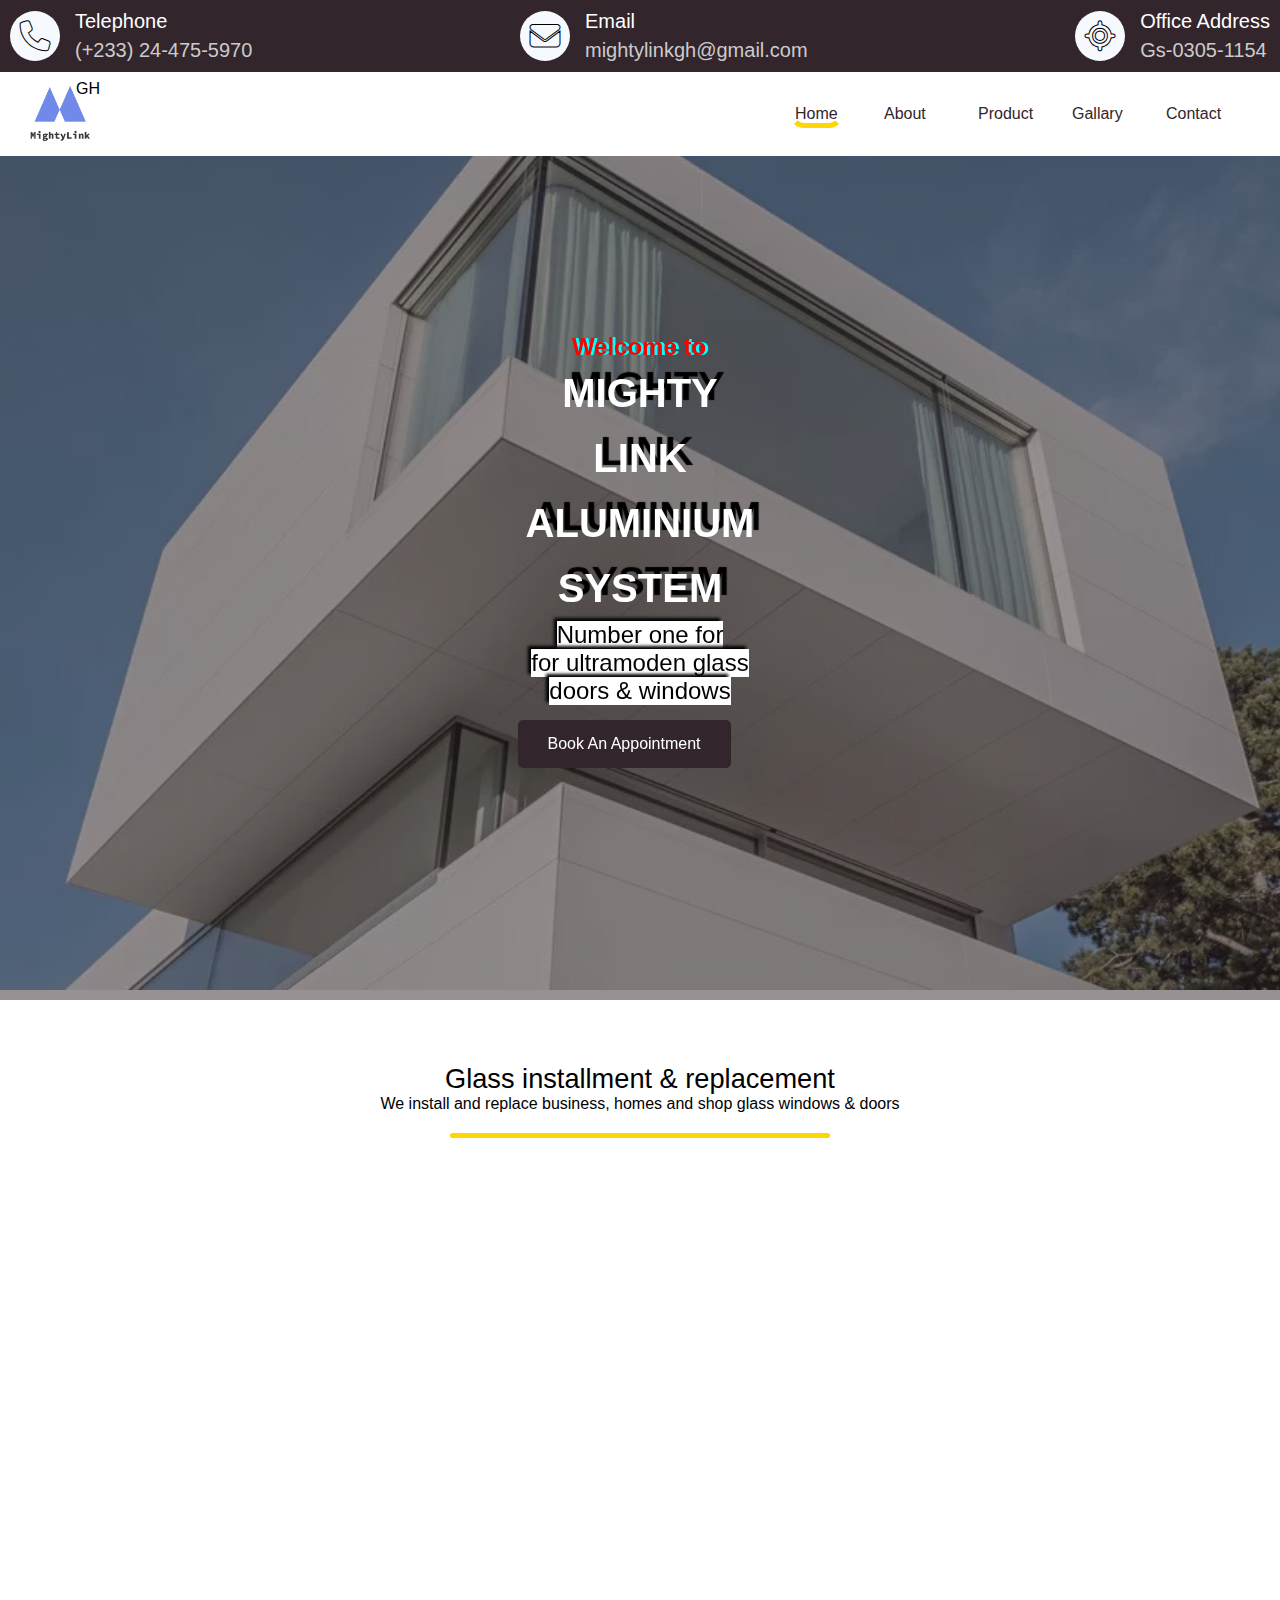
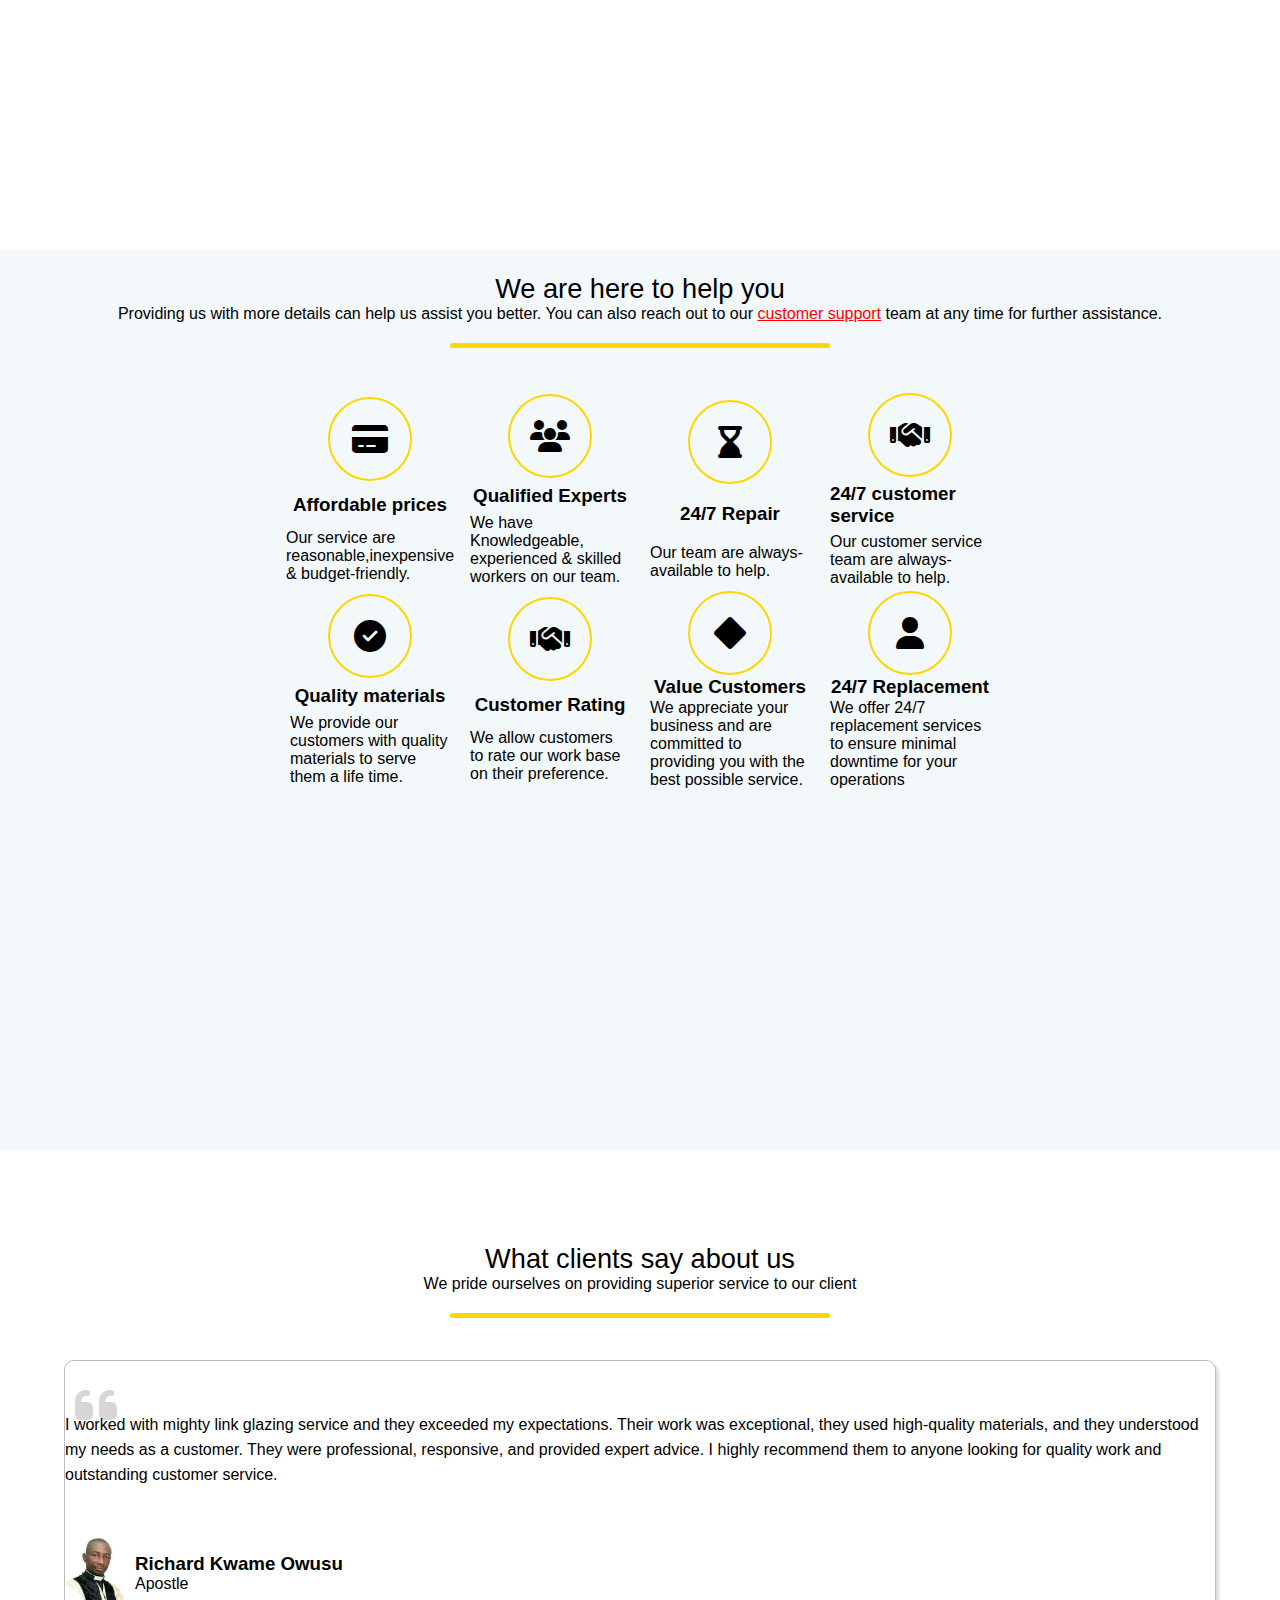
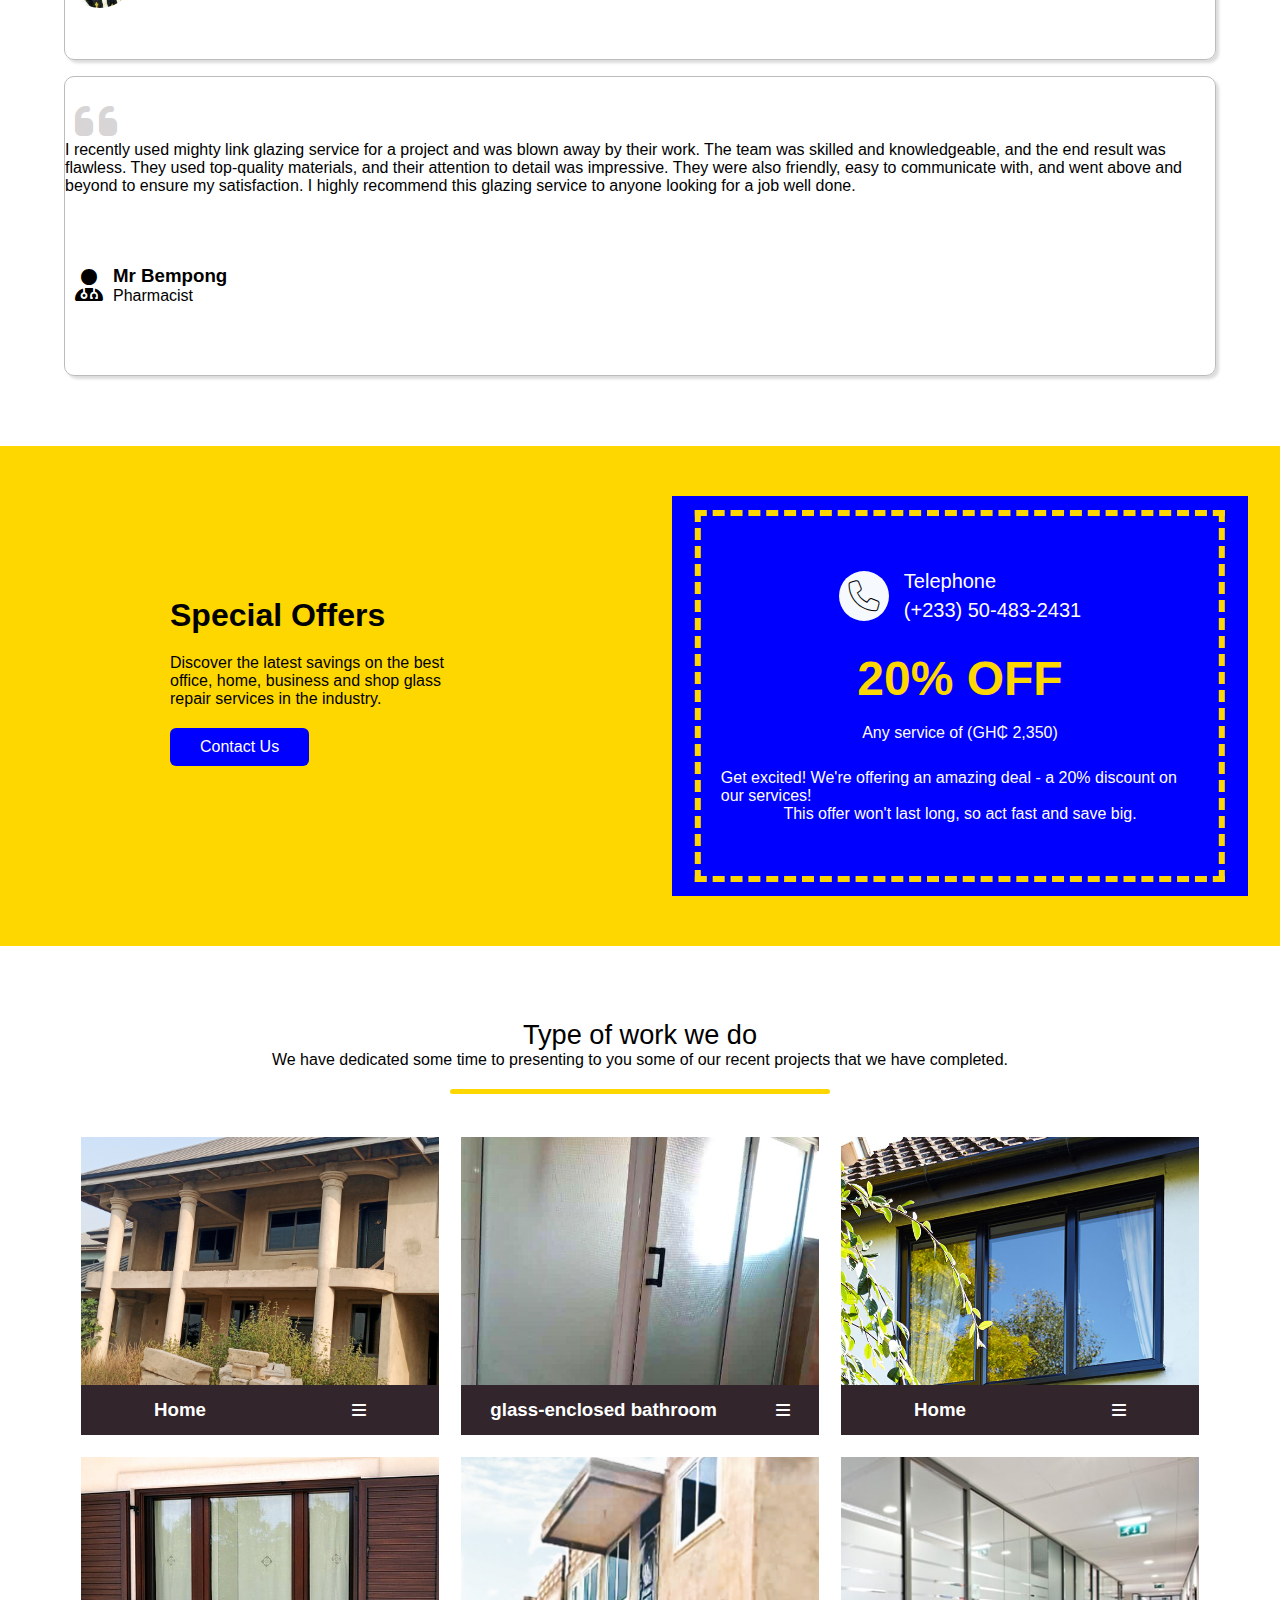
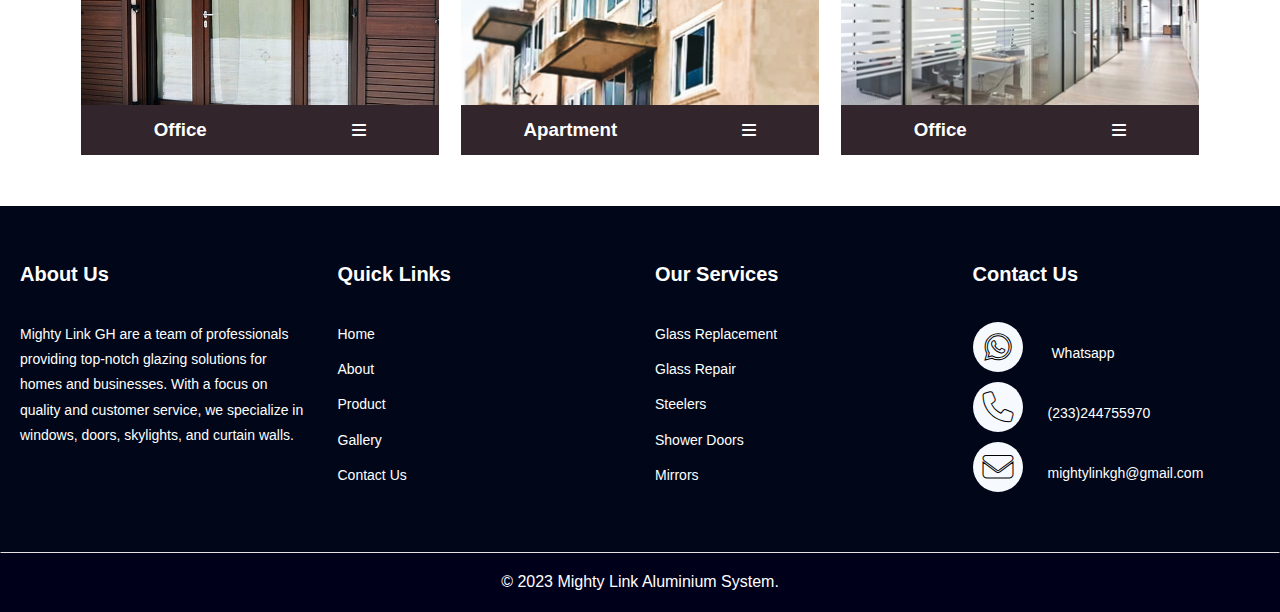
<file: index.html>
<!-- @format -->

<!DOCTYPE html>
<html lang="en">
  <head>
    <meta charset="UTF-8" />
    <meta http-equiv="X-UA-Compatible" content="IE=edge" />
    <meta name="viewport" content="width=device-width, initial-scale=1.0" />
    <title>MIGHTY LINK ALUMINIUM SYSTEM</title>
    <link href="https://unpkg.com/aos@2.3.1/dist/aos.css" rel="stylesheet" />
    <link rel="stylesheet" href="main.css" />
    <link rel="stylesheet" href="assets/fontawesome/css/all.css" />
    <link rel="icon" href="pics/logomighty.png" type="pics/logomighty.png" />
  </head>
  <body>
    <div class="loader-div">
      <img style="width:100vw; height:100vh; object-fit: contain;" src="pics/loading (1).gif" alt="">
    </div>
    <!-- full navigation -->
    <nav class="full-nav">
      <!-- Top navigation -->
      <div class="top-nav">
        <div class="identified">
          <div class="pohne">
            <i class="fa-solid fa-phone"></i>
            <div>
              <p class="tele">Telephone</p>
              <p class="tele-num">(+233) 24-475-5970</p>
            </div>
          </div>

          <div class="pohne">
            <i class="fa-solid fa-envelope"></i>
            <div>
              <p class="tele">Email</p>
              <p class="tele-num">mightylinkgh@gmail.com</p>
            </div>
          </div>

          <div class="pohne">
            <i class="fa-solid fa-location"></i>
            <div>
              <p class="tele">Office Address</p>
              <p class="tele-num">
                Gs-0305-1154
              </p>
            </div>
          </div>
        </div>
        <div class="social-media-icons"></div>
      </div>
      <!-- bottom navigation -->
      <div class="bottom-nav">
        <div style="position: relative">
          <p style="position: absolute; top: 8px; right: 0">GH</p>
          <a href="index.html">
            <img class="logo" src="pics/logomighty.png" alt="" />
          </a>
        </div>
        <ul class="ul1">
          <li class="list1">
            <a
              href="index.html"
              class="link1"
              style="
                border: 5px solid transparent;
                border-bottom-color: gold;
                border-radius: 15px;
              "
              >home</a
            >
          </li>
          <li class="list1">
            <a href="about.html" class="link1">about</a>
          </li>
          <li class="list1">
            <a href="product.html" class="link1">product</a>
          </li>
          <li class="list1">
            <a href="service.html" class="link1">gallary</a>
          </li>
          <li class="list1">
            <a href="contact.html" class="link1">Contact</a>
          </li>
        </ul>
        <button id="book" class="book">Book An Appointment</button>
        <div class="bars">
          <i id="bars" class="fa-solid fa-bars bars"></i>
        </div>
      </div>

      <!-- drop down navigation -->
      <ul class="ul2" id="ul2">
        <li class="list1">
          <a
            href="index.html"
            class="link1"
            style="
              border: 5px solid transparent;
              border-bottom-color: gold;
              border-radius: 15px;
            "
            >home</a
          >
        </li>
        <li class="list1">
          <a href="about.html" class="link1">about</a>
        </li>
      <li class="list1">
        <a href="product.html" class="link1">product</a>
      </li>
      <li class="list1">
        <a href="service.html" class="link1">gallary</a>
      </li>
      <li class="list1">
        <a href="contact.html" class="link1">Contact</a>
      </li>
        </li>
        <button class="book">Book An Appointment</button>
      </ul>
      <div id="appoint" class="appointm">
        <div class="cancel"><i class="fas fa-x"></i></div>
        <form class="appbook" action="https://formspree.io/f/mayzalqj"
        method="POST">
          <input class="oheneba" name="FullName" type="text" placeholder="Fullname" required>
          <input class="oheneba" name="Phone" type="number" placeholder="Tele" required>
          <input class="oheneba" name="Email" type="email" placeholder="Email" required>
          <input class="oheneba" name="datetime" type="datetime" placeholder="day_month_year">

          <textarea style="padding: 10px;outline: none;background-color: transparent;color: #fff;" name="Appointment message" id="" cols="30" rows="10" placeholder="Message"></textarea>
          <button>Submit Appointment</button>
        
        </form>
      </div>
    </nav>

    <div class="container">
      <div
        data-aos="flip-left"
        data-aos-easing="ease-out-cubic"
        data-aos-duration="2000"
        class="overlay"
      >
        <p class="greet" data-aos="fade-down"
        data-aos-easing="linear"
        data-aos-duration="1000">Welcome to</p>
        <p class="intro" data-aos="fade-down"
        data-aos-easing="linear"
        data-aos-duration="1500">MIGHTY</p>
        <p class="intro" data-aos="fade-down"
        data-aos-easing="linear"
        data-aos-duration="1500">LINK</p>
        <p class="intro" data-aos="fade-down"
        data-aos-easing="linear"
        data-aos-duration="1500">ALUMINIUM</p>
        <p class="intro" data-aos="fade-down"
        data-aos-easing="linear"
        data-aos-duration="1500">SYSTEM</p>
        <p class="n1" >Number one for</p>
        <p class="n1">for ultramoden glass</p>
        <p class="n1">doors & windows</p>
        <button  class="book1">Book An Appointment</button>
      </div>
    </div>

    <!-- 2page -->
    <div class="page-two">
      <div class="top">
        <p class="pthp">Glass installment & replacement</p>
        <p>
          We install and replace business, homes and shop glass windows & doors
        </p>
        <hr />
      </div>
      <div class="down">
        <div data-aos="zoom-in" class="hg">
          <img class="img" src="pics/1 (1).jpg" alt="" />
          <div class="lable">
            <h3>Home</h3>
            <i class="fa-solid fa-arrow-right"></i>
          </div>
        </div>
        <div data-aos="zoom-in" class="bg">
          <img class="img" src="pics/1 (1).webp" alt="" />
          <div class="lable">
            <h3>Office</h3>
            <i class="fa-solid fa-arrow-right"></i>
          </div>
        </div>
        <div data-aos="zoom-in" class="ag">
          <img class="img" src="pics/1 (11).jpg" alt="" />
          <div class="lable">
            <h3>Work</h3>
            <i class="fa-solid fa-arrow-right"></i>
          </div>
        </div>
        <div data-aos="zoom-in" class="sg">
          <img class="img" src="pics/1 (12).jpg" alt="" />
          <div class="lable">
            <h3>Mirror</h3>
            <i class="fa-solid fa-arrow-right"></i>
          </div>
        </div>
      </div>
    </div>

    <!-- 3 page -->
    <div class="pageThree">
      <div class="top">
        <p class="pthp">We are here to help you</p>
        <p>
          Providing us with more details can help us assist you better. You can
          also reach out to our <a style="color:red;" href="https://wa.me/2330504832431">customer support</a> team at any time for further
          assistance.
        </p>
        <hr />
      </div>

      <div class="down3">
        <div class="help">
          <i class="fa-solid fa-credit-card-alt"></i>
          <h3>Affordable prices</h3>
          <p>Our service are reasonable,inexpensive & budget-friendly.</p>
        </div>
        <div class="help">
          <i class="fa-solid fa-users"></i>
          <h3>Qualified Experts</h3>
          <p>
            We have Knowledgeable, experienced & skilled workers on our team.
          </p>
        </div>
        <div class="help">
          <i class="fa-solid fa-hourglass-end"></i>
          <h3>24/7 Repair</h3>
          <p>Our  team are always-available to help.</p>
        </div>
        <div class="help">
          <i class="fa-solid fa-handshake"></i>
          <h3>24/7 customer service</h3>
          <p>Our customer service team are always-available to help.</p>
        </div>
        <div class="help">
          <i class="fa-solid fa-check-circle"></i>
          <h3>Quality materials</h3>
          <p>
            We provide our customers with quality materials to serve them a life
            time.
          </p>
        </div>
        <div class="help">
          <i class="fa-solid fa-handshake"></i>
          <h3>Customer Rating</h3>
          <p>We allow customers to rate our work base on their preference.</p>
        </div>
        <div class="help">
          <i class="fa-solid fa-diamond"></i>
          <h3>Value Customers</h3>
          <p>
            We appreciate your business and are committed to providing you with
            the best possible service.
          </p>
        </div>
        <div class="help">
          <i class="fa-solid fa-user"></i>
          <h3>24/7 Replacement</h3>
          <p>
            We offer 24/7 replacement services to ensure minimal downtime for
            your operations
          </p>
        </div>
      </div>
    </div>

    <!-- 4page -->
    <div class="page-four">
      <div class="top">
        <p class="pthp">What clients say about us</p>
        <p>We pride ourselves on providing superior service to our client</p>
        <hr />
      </div>
      <div class="down4">
        <div class="client1">
          <p style="line-height: 25px;">
            I worked with mighty link glazing service and they exceeded my expectations. Their work was exceptional, they used high-quality materials, and they understood my needs as a customer. They were professional, responsive, and provided expert advice. I highly recommend them to anyone looking for quality work and outstanding customer service.
          </p>
          <div class="cp">
            <img class="c1p" src="pics/Apostle.jpg" alt="" />
            <div>
              <h3>Richard Kwame Owusu</h3>
              <p>Apostle</p>
            </div>
          </div>
          <i class="fa-solid fa-quote-left"></i>
        </div>
        <div class="client1">
          <p>
            I recently used mighty link glazing service for a project and was blown away by their work. The team was skilled and knowledgeable, and the end result was flawless. They used top-quality materials, and their attention to detail was impressive. They were also friendly, easy to communicate with, and went above and beyond to ensure my satisfaction. I highly recommend this glazing service to anyone looking for a job well done.
          </p>
          <div class="cp">
            <i style="padding: 10px;font-size: 2rem;" class=" fa-solid fa-user-md " alt="" ></i>
            <div>
              <h3>Mr Bempong</h3>
              <p>Pharmacist</p>
            </div>
          </div>
          <i class="fa-solid fa-quote-left"></i>
        </div>
      </div>
    </div>

    <!-- 5 page -->
    <div class="page-five">
      <div class="left">
        <div style="width: 300px">
          <h3
            style="
              font-family: sans-serif;
              font-size: 2rem;
              margin-bottom: 20px;
            "
          >
            Special Offers
          </h3>
          <p style="margin-bottom: 20px">
            Discover the latest savings on the best office, home, business and shop glass
            repair services in the industry.
          </p>
          
         <a href="https://wa.me/2330504832431">
          <button
          style="
            padding: 10px 30px;
            background-color: blue;
            color: #fff;
            margin-bottom: 30px;
            cursor: pointer;
          "
        >
          Contact Us
        </button>
         </a>
        </div>
      </div>
      <div class="right">
        <div class="card">
        <div class="offer">
          <div class="pohne">
            <i class="fa-solid fa-phone"></i>
            <div>
              <p style="color:#fff;" class="tele">Telephone</p>
              <p style="color:#fff;" class="tele-num">(+233) 50-483-2431</p>
            </div>
          </div>
        </div>
        <div class="offer">
          <p style="font-size: 3rem;font-weight: 600; font-family: sans-serif;color: gold;">20% OFF</p>
          <br>
          <p style="color:#fff">Any service of (GH&#8373 2,350)</p>
        </div>
        <div class="offer">
          <p style="color:#fff">Get excited! We're offering an amazing deal - a 20% discount on our services! </p>
          <p style="color:#fff">This offer won't last long, so act fast and save big. </p>
          <p></p>
        </div>
        
        </div>
      </div>
    </div>

    <!-- 6page -->
    <div class="page-two">
      <div class="top">
        <p class="pthp">Type of work we do</p>
        <p>
          We have dedicated some time to presenting to you some of our recent
          projects that we have completed.
        </p>
        <hr />
      </div>
      <div class="down-six">
        <div class="hg">
          <img class="img" src="pics/ho1.jpg" alt="" />
          <div class="lable">
            <h3>Home</h3>
            <i class="fa-solid fa-bars"></i>
          </div>
        </div>
        <div class="bg">
          <img class="img" src="pics/1 (14).jpg" alt="" />
          <div class="lable">
            <h3>glass-enclosed bathroom</h3>
            <i class="fa-solid fa-bars"></i>
          </div>
        </div>

        <div class="hg">
          <img class="img" src="pics/1 (15).jpg" alt="" />
          <div class="lable">
            <h3>Home</h3>
            <i class="fa-solid fa-bars"></i>
          </div>
        </div>
        <div class="bg">
          <img class="img" src="pics/p3.jpg" alt="" />
          <div class="lable">
            <h3>Office</h3>
            <i class="fa-solid fa-bars"></i>
          </div>
        </div>

        <div class="ag">
          <img class="img" src="pics/1 (16).jpg" alt="" />
          <div class="lable">
            <h3>Apartment</h3>
            <i class="fa-solid fa-bars"></i>
          </div>
        </div>
        <div class="sg">
          <img class="img" src="pics/gallery_img_4.jpg" alt="" />
          <div class="lable">
            <h3>Office</h3>
            <i class="fa-solid fa-bars"></i>
          </div>
        </div>
      </div>
    </div>

    <!-- footer -->
    <footer class="footer">
      <div class="contain">
        <div class="col">
          <div class="col-md-3">
            <h4>About Us</h4>
            <p>
              Mighty Link GH are a team of professionals providing top-notch
            glazing solutions for homes and businesses. With a focus on quality
            and customer service, we specialize in windows, doors, skylights,
            and curtain walls.
            </p>
          </div>
          <div class="col-md-3">
            <h4>Quick Links</h4>
            <ul class="quick-links">
              <li><a href="index.html">Home</a></li>
              <li><a href="about.html">About</a></li>
              <li><a href="product.html">Product</a></li>
              <li><a href="service.html">Gallery</a></li>
              <li><a href="contact.html">Contact Us</a></li>
            </ul>
          </div>
          <div class="col-md-3">
            <h4>Our Services</h4>
            <ul class="our-services">
              <li>Glass Replacement</li>
              <li>Glass Repair</li>
              <li>Steelers</li>
              <li>Shower Doors</li>
              <li>Mirrors</li>
            </ul>
          </div>
          <div class="col-md-3">
            <h4>Contact Us</h4>
            <ul class="contact-us">
              <li>
                <a href="https://wa.me/2330244755970">
                  <i class="fa-brands fa-whatsapp"></i>
                Whatsapp
                </a>
              </li>
              <li><i class="fa fa-phone"></i>(233)244755970</li>
              <li>
                <i class="fa fa-envelope"></i
                ><a href="mailto:mightylinkgh@gmail.com?subject=hello">mightylinkgh@gmail.com</a>
              </li>
            </ul>
          </div>
        </div>
      </div>
    </footer>

    <div class="ft">
      <p>&copy; 2023 Mighty Link Aluminium System.</p>
    </div>

    <script src="https://unpkg.com/aos@2.3.1/dist/aos.js"></script>
    <script>
      AOS.init();
    </script>
    <script src="index.js"></script>
    <script>
      window.addEventListener("load",()=>{
        document.querySelector(".loader-div").style.display = "none"
      })
    </script>
  </body>
</html>
</file>
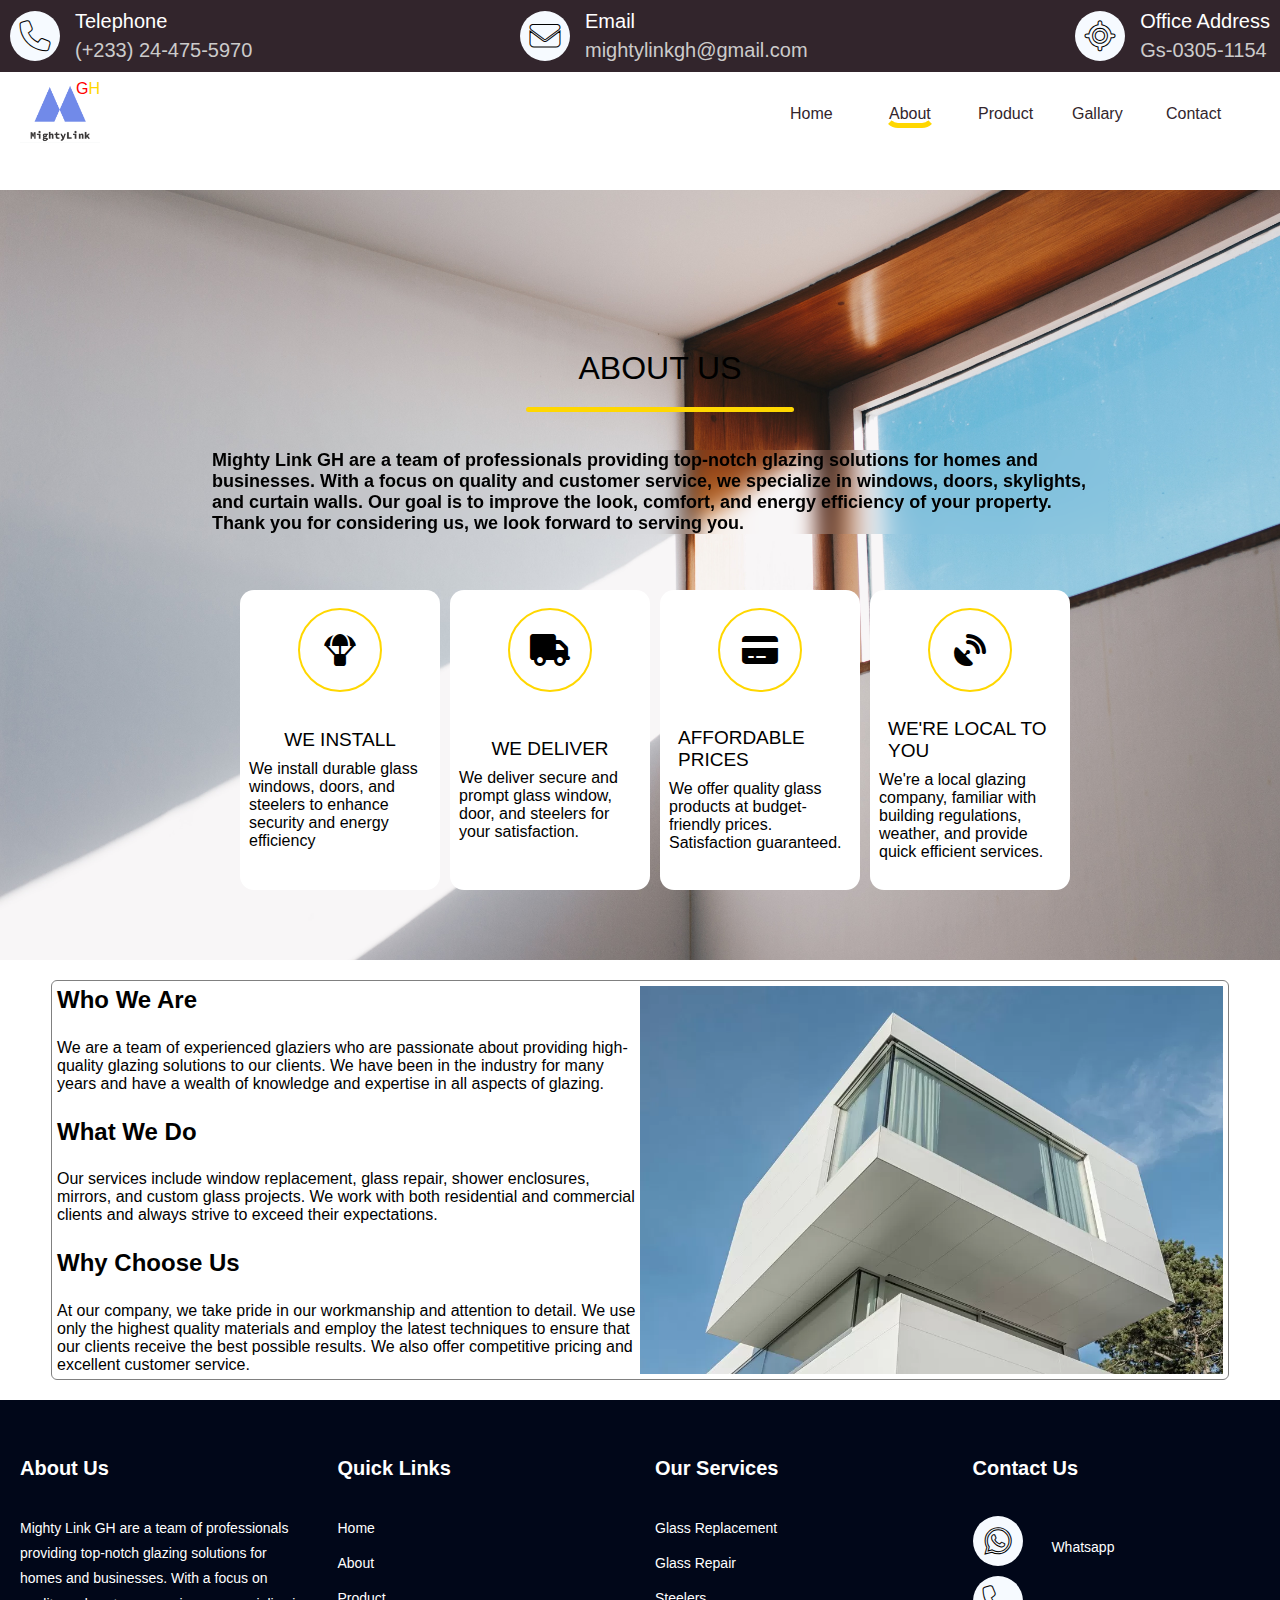
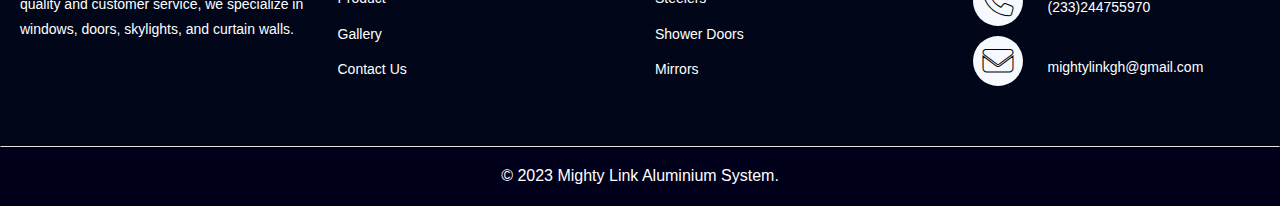
<file: about.html>
<!-- @format -->

<!DOCTYPE html>
<html lang="en">
  <head>
    <meta charset="UTF-8" />
    <meta http-equiv="X-UA-Compatible" content="IE=edge" />
    <meta name="viewport" content="width=device-width, initial-scale=1.0" />
    <title>MIGHTY LINK ALUMINIUM SYSTEM</title>

    <link rel="stylesheet" href="main.css" />

    <link rel="stylesheet" href="assets/fontawesome/css/all.css" />
    <link rel="icon" href="pics/logomighty.png" type="pics/logomighty.png" />

    <!-- <link
      href="https://cdn.jsdelivr.net/npm/bootstrap@5.3.0-alpha3/dist/css/bootstrap.min.css"
      rel="stylesheet"
      integrity="sha384-KK94CHFLLe+nY2dmCWGMq91rCGa5gtU4mk92HdvYe+M/SXH301p5ILy+dN9+nJOZ"
      crossorigin="anonymous"
    /> -->
  </head>
  <body>
    <div class="loader-div">
      <img style="width:100vw; height:100vh; object-fit: contain;" src="pics/loading (1).gif" alt="">
    </div>
    <!-- full navigation -->
    <nav class="full-nav">
      <!-- Top navigation -->
      <div class="top-nav">
        <div class="identified">
          <div class="pohne">
            <i class="fa-solid fa-phone"></i>
            <div>
              <p class="tele">Telephone</p>
              <p class="tele-num">(+233) 24-475-5970</p>
            </div>
          </div>

          <div class="pohne">
            <i class="fa-solid fa-envelope"></i>
            <div>
              <p class="tele">Email</p>
              <p class="tele-num">mightylinkgh@gmail.com</p>
            </div>
          </div>

          <div class="pohne">
            <i class="fa-solid fa-location"></i>
            <div>
              <p class="tele">Office Address</p>
              <p class="tele-num">
                Gs-0305-1154
              </p>
            </div>
          </div>
        </div>
        <div class="social-media-icons"></div>
      </div>
      <!-- bottom navigation -->
      <div class="bottom-nav">
        <div style="position: relative">
          <p style="position: absolute; top: 8px; right: 0; color: red">
            G<span style="color: gold">H</span>
          </p>
          <a href="index.html">
            <img class="logo" src="pics/logomighty.png" alt="" />
          </a>
        </div>
        <ul class="ul1">
          <li class="list1">
            <a href="index.html" class="link1">home</a>
          </li>
          <li class="list1">
            <a
              href="about.html"
              class="link1"
              style="
                border: 5px solid transparent;
                border-bottom-color: gold;
                border-radius: 15px;
              "
              >about</a
            >
          </li>
        </li>
        <li class="list1">
            <a href="product.html" class="link1">product</a>
          </li>
        <li class="list1">
          <a href="service.html" class="link1">gallary</a>
        </li>
        <li class="list1">
          <a href="contact.html" class="link1">Contact</a>
          </li>
        </ul>
        <button class="book">Book An Appointment</button>
        <div class="bars">
          <i id="bars" class="fa-solid fa-bars bars"></i>
        </div>
      </div>

      <!-- drop down navigation -->
      <ul class="ul2" id="ul2">
        <li class="list1">
          <a href="index.html" class="link1">home</a>
        </li>
        <li class="list1">
          <a
            href="about.html"
            class="link1"
            style="
              border: 5px solid transparent;
              border-bottom-color: gold;
              border-radius: 15px;
            "
            >about</a
          >
        </li>
      </li>
      <li class="list1">
        <a href="product.html" class="link1">product</a>
      </li>
      <li class="list1">
        <a href="service.html" class="link1">gallary</a>
      </li>
      <li class="list1">
        <a href="contact.html" class="link1">Contact</a>
      </li>
        </li>
        <button id="book" class="book">Book An Appointment</button>
      </ul>
      <div id="appoint" class="appointm">
        <div class="cancel"><i class="fas fa-x"></i></div>
        <form class="appbook" action="#">
          <input class="oheneba" name="FullName" type="text" placeholder="Fullname" required>
          <input class="oheneba" name="Phone" type="number" placeholder="Tele" required>
          <input class="oheneba" name="Email" type="email" placeholder="Email" required>
          <input class="oheneba" name="datetime" type="datetime" placeholder="day_month_year">

          <textarea style="padding: 10px;outline: none;" name="" id="" cols="30" rows="10" placeholder="Message"></textarea>
          <button>Submit Appointment</button>
        
        </form>
      </div>
    </nav>

    <main class="mmaim">
      <div class="abtfp">
        <div class="batt">
          <p class="abtus">ABOUT US</p>
          <hr />
          <br />
          <p style="font-size: large; font-weight: 600; backdrop-filter: blur(10px); ">
            Mighty Link GH are a team of professionals providing top-notch
            glazing solutions for homes and businesses. With a focus on quality
            and customer service, we specialize in windows, doors, skylights,
            and curtain walls. Our goal is to improve the look, comfort, and
            energy efficiency of your property. Thank you for considering us, we
            look forward to serving you.
          </p>
          <br />
          <br />
        </div>
        <div class="wwd">
          <div class="ser">
            <div
              style="
                display: flex;
                align-items: center;
                justify-content: center;
                width: 100%;
                height: 40%;
              "
            >
              <i class="fa-solid fa-parachute-box"></i>
            </div>
            <div
              style="
                display: flex;
                align-items: center;
                justify-content: center;
                flex-direction: column;
                width: 100%;
                height: 50%;
                padding: 9px;
              "
            >
              <p
                style="
                  font-family: Verdana, Geneva, Tahoma, sans-serif;
                  padding: 9px;
                  font-size: 19px;
                "
              >
                WE INSTALL
              </p>
              <p>
                We install durable glass windows, doors, and steelers to enhance security and energy efficiency
              </p>
            </div>
          </div>

          <div class="ser">
            <div
              style="
                display: flex;
                align-items: center;
                justify-content: center;
                width: 100%;
                height: 40%;
              "
            >
              <i class="fa-solid fa-truck"></i>
            </div>
            <div
              style="
                display: flex;
                align-items: center;
                justify-content: center;
                flex-direction: column;
                width: 100%;
                height: 50%;
                padding: 9px;
              "
            >
              <p
                style="
                  font-family: Verdana, Geneva, Tahoma, sans-serif;
                  padding: 9px;
                  font-size: 19px;
                "
              >
                WE DELIVER
              </p>
              <p>
                We deliver secure and prompt glass window, door, and steelers for your satisfaction.
              </p>
            </div>
          </div>

          <div class="ser">
            <div
              style="
                display: flex;
                align-items: center;
                justify-content: center;
                width: 100%;
                height: 40%;
              "
            >
              <i class="fa-solid fa-credit-card-alt"></i>
            </div>
            <div
              style="
                display: flex;
                align-items: center;
                justify-content: center;
                flex-direction: column;
                width: 100%;
                height: 50%;
                padding: 9px;
              "
            >
              <p
                style="
                  font-family: Verdana, Geneva, Tahoma, sans-serif;
                  padding: 9px;
                  font-size: 19px;
                "
              >
                AFFORDABLE PRICES
              </p>
              <p>
                We offer quality glass products at budget-friendly prices. Satisfaction guaranteed.
              </p>
            </div>
          </div>

          <div class="ser">
            <div
              style="
                display: flex;
                align-items: center;
                justify-content: center;
                width: 100%;
                height: 40%;
              "
            >
              <i class="fa-solid fa-satellite-dish"></i>
            </div>
            <div
              style="
                display: flex;
                align-items: center;
                justify-content: center;
                flex-direction: column;
                width: 100%;
                height: 50%;
                padding: 9px;
              "
            >
              <p
                style="
                  font-family: Verdana, Geneva, Tahoma, sans-serif;
                  padding: 9px;
                  font-size: 19px;
                "
              >
                WE'RE LOCAL TO YOU
              </p>
              <p>
                We're a local glazing company, familiar with building regulations, weather, and provide quick efficient services.
              </p>
            </div>
          </div>
        </div>
      </div>
    </main>

    <div class="abtsp">
      <div class="aa">
        <div class="side1">
          <section class="contenttt">
            <h2>Who We Are</h2>
            <p>
              We are a team of experienced glaziers who are passionate about
              providing high-quality glazing solutions to our clients. We have
              been in the industry for many years and have a wealth of knowledge
              and expertise in all aspects of glazing.
            </p>

            <h2>What We Do</h2>
            <p>
              Our services include window replacement, glass repair, shower
              enclosures, mirrors, and custom glass projects. We work with both
              residential and commercial clients and always strive to exceed
              their expectations.
            </p>
            <h2>Why Choose Us</h2>
            <p>
              At our company, we take pride in our workmanship and attention to
              detail. We use only the highest quality materials and employ the
              latest techniques to ensure that our clients receive the best
              possible results. We also offer competitive pricing and excellent
              customer service.
            </p>
          </section>
        </div>
        <div class="side2"></div>
      </div>
    </div>

    <!-- footer -->
    <footer class="footer">
      <div class="contain">
        <div class="col">
          <div class="col-md-3">
            <h4>About Us</h4>
            <p>
              Mighty Link GH are a team of professionals providing top-notch
            glazing solutions for homes and businesses. With a focus on quality
            and customer service, we specialize in windows, doors, skylights,
            and curtain walls.
            </p>
          </div>
          <div class="col-md-3">
            <h4>Quick Links</h4>
            <ul class="quick-links">
              <li><a href="index.html">Home</a></li>
              <li><a href="about.html">About</a></li>
              <li><a href="product.html">Product</a></li>
              <li><a href="service.html">Gallery</a></li>
              <li><a href="contact.html">Contact Us</a></li>
            </ul>
          </div>
          <div class="col-md-3">
            <h4>Our Services</h4>
            <ul class="our-services">
              <li>Glass Replacement</li>
              <li>Glass Repair</li>
              <li>Steelers</li>
              <li>Shower Doors</li>
              <li>Mirrors</li>
            </ul>
          </div>
          <div class="col-md-3">
            <h4>Contact Us</h4>
            <ul class="contact-us">
              <li>
                <a href="https://wa.me/2330244755970">
                  <i class="fa-brands fa-whatsapp"></i>
                Whatsapp
                </a>
              </li>
              <li><i class="fa fa-phone"></i>(233)244755970</li>
              <li>
                <i class="fa fa-envelope"></i
                ><a href="mailto:mightylinkgh@gmail.com?subject=hello">mightylinkgh@gmail.com</a>
              </li>
            </ul>
          </div>
        </div>
      </div>
    </footer>
    <div class="ft">
      <p>&copy; 2023 Mighty Link Aluminium System.</p>
    </div>
  </body>
  <script src="index.js"></script>
  <script>
    window.addEventListener("load",()=>{
      document.querySelector(".loader-div").style.display = "none"
    })
  </script>
</html>

<!-- <main>
      <section class="hero">
        <h1>About Us</h1>
      </section>
      <section class="content">
        <h2>Who We Are</h2>
        <p style="padding: 0 30px">
          We are a team of experienced glaziers who are passionate about
          providing high-quality glazing solutions to our clients. We have been
          in the industry for many years and have a wealth of knowledge and
          expertise in all aspects of glazing.
        </p>
        <div class="wwa">
          <img class="teamm" src="pics/05.jpg" alt="" />
          <img class="teamm" src="pics/a1.jpg" alt="" />
          <img class="teamm" src="pics/o2.jpg" alt="" />
        </div>
        <h2>What We Do</h2>
        <p>
          Our services include window replacement, glass repair, shower
          enclosures, mirrors, and custom glass projects. We work with both
          residential and commercial clients and always strive to exceed their
          expectations.
        </p>
        <h2>Why Choose Us</h2>
        <p>
          At our company, we take pride in our workmanship and attention to
          detail. We use only the highest quality materials and employ the
          latest techniques to ensure that our clients receive the best possible
          results. We also offer competitive pricing and excellent customer
          service.
        </p>
      </section>
    </main> -->
</file>
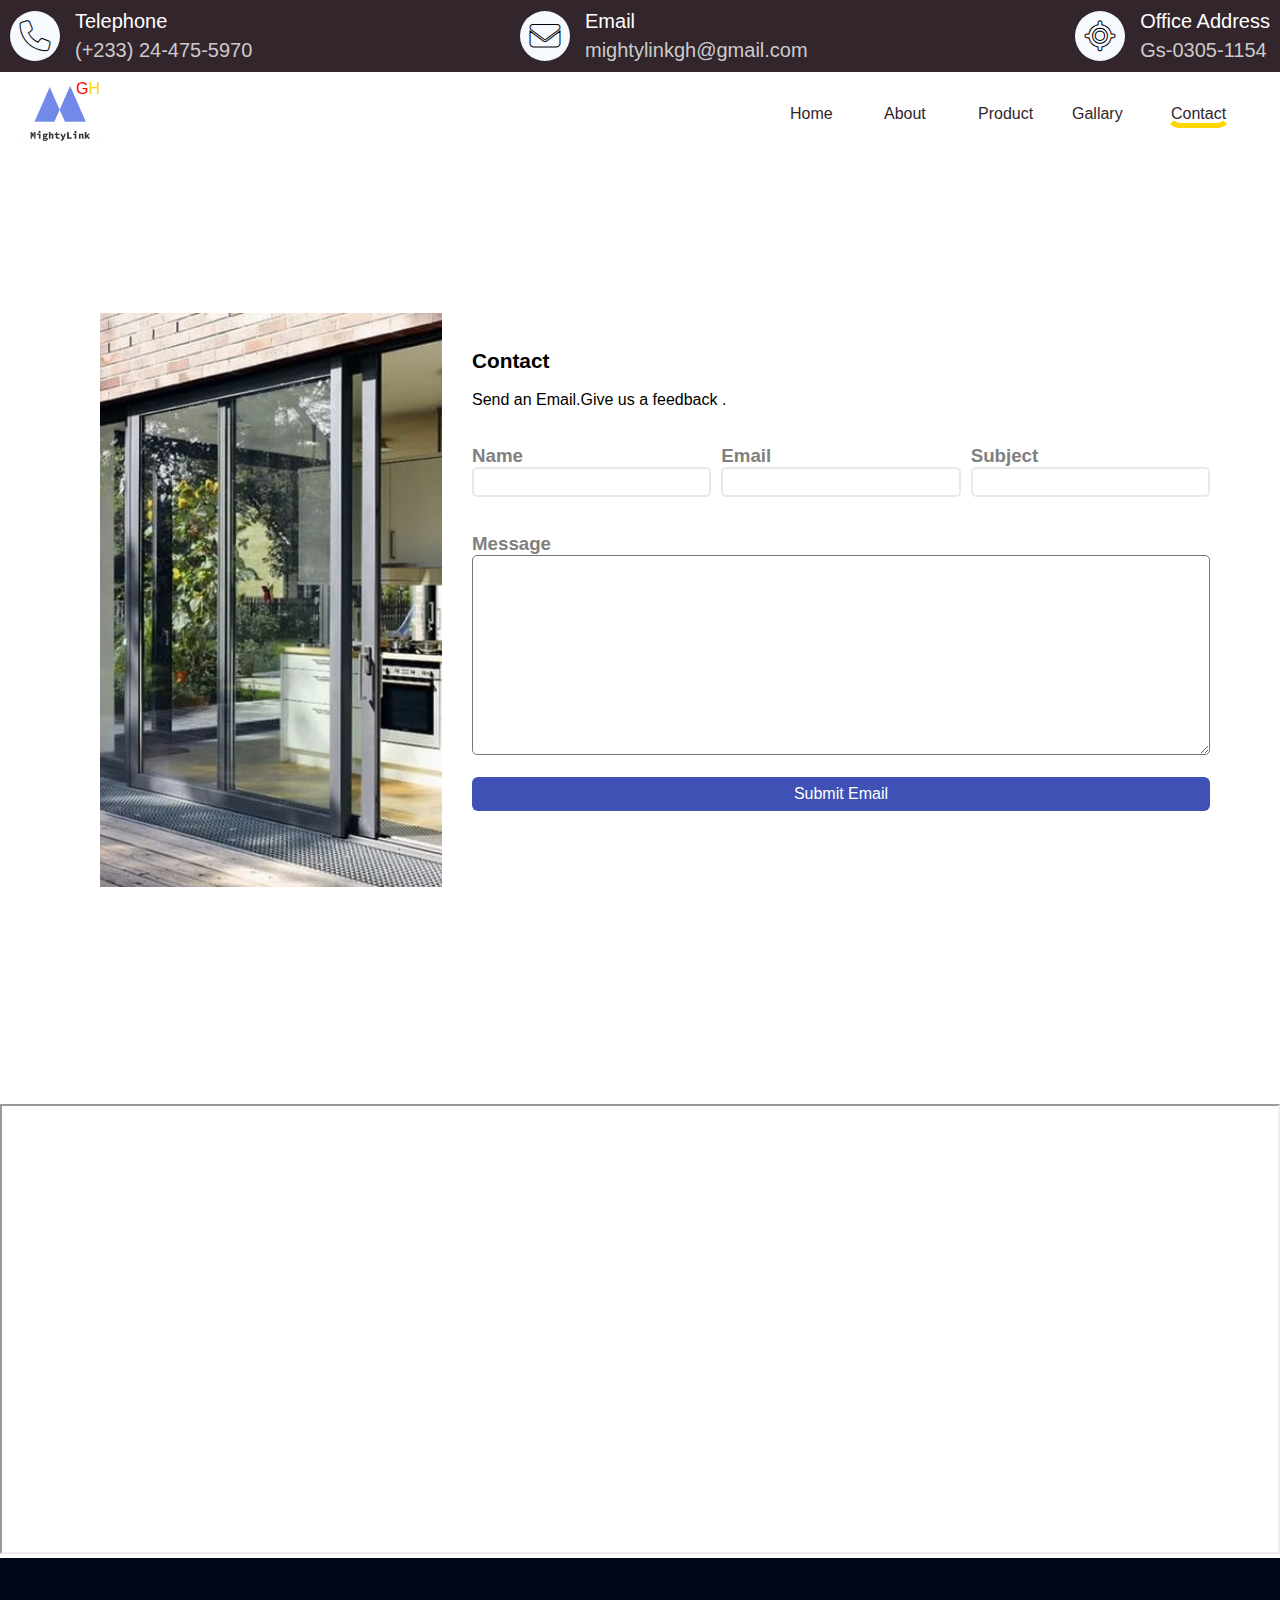
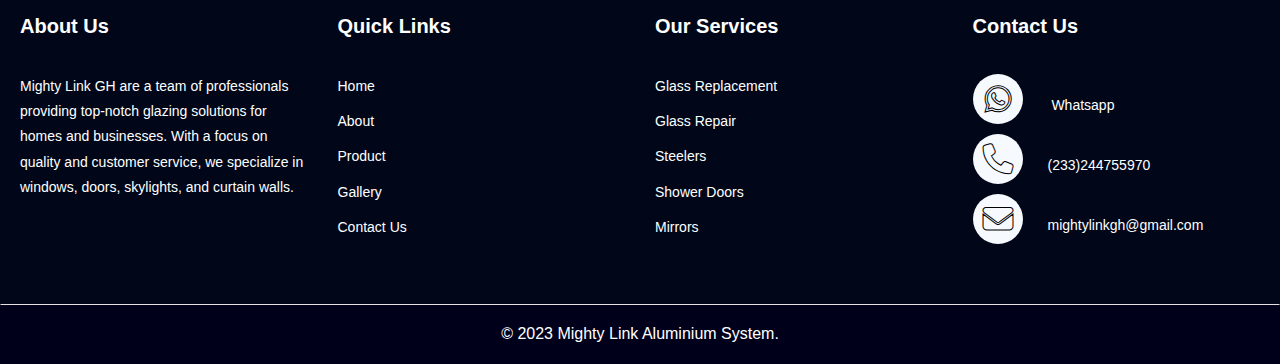
<file: contact.html>
<!-- @format -->

<!DOCTYPE html>
<html lang="en">
  <head>
    <meta charset="UTF-8" />
    <meta http-equiv="X-UA-Compatible" content="IE=edge" />
    <meta name="viewport" content="width=device-width, initial-scale=1.0" />
    <title>MIGHTY LINK ALUMINIUM SYSTEM</title>

    <link rel="stylesheet" href="main.css" />

    <link rel="stylesheet" href="assets/fontawesome/css/all.css" />
    <link rel="icon" href="pics/logomighty.png" type="pics/logomighty.png" />

    <!-- <link
      href="https://cdn.jsdelivr.net/npm/bootstrap@5.3.0-alpha3/dist/css/bootstrap.min.css"
      rel="stylesheet"
      integrity="sha384-KK94CHFLLe+nY2dmCWGMq91rCGa5gtU4mk92HdvYe+M/SXH301p5ILy+dN9+nJOZ"
      crossorigin="anonymous"
    /> -->
  </head>
  <body>
    <div class="loader-div">
      <img style="width:100vw; height:100vh; object-fit: contain;" src="pics/loading (1).gif" alt="">
    </div>
    <!-- full navigation -->
    <nav class="full-nav">
      <!-- Top navigation -->
      <div class="top-nav">
        <div class="identified">
          <div class="pohne">
            <i class="fa-solid fa-phone"></i>
            <div>
              <p class="tele">Telephone</p>
              <p class="tele-num">(+233) 24-475-5970</p>
            </div>
          </div>

          <div class="pohne">
            <i class="fa-solid fa-envelope"></i>
            <div>
              <p class="tele">Email</p>
              <p class="tele-num">mightylinkgh@gmail.com</p>
            </div>
          </div>

          <div class="pohne">
            <i class="fa-solid fa-location"></i>
            <div>
              <p class="tele">Office Address</p>
              <p class="tele-num">
                Gs-0305-1154
              </p>
            </div>
          </div>
        </div>
        <div class="social-media-icons"></div>
      </div>
      <!-- bottom navigation -->
      <div class="bottom-nav">
        <div style="position: relative">
          <p style="position: absolute; top: 8px; right: 0; color: red">
            G<span style="color: gold">H</span>
          </p>
          <a href="index.html">
            <img class="logo" src="pics/logomighty.png" alt="" />
          </a>
        </div>
        <ul class="ul1">
          <li class="list1">
            <a href="index.html" class="link1">home</a>
          </li>
          <li class="list1">
            <a
              href="about.html"
              class="link1"
              >about</a
            >
          </li>
        </li>
        <li class="list1">
          <a href="product.html" class="link1">product</a>
        </li>
        <li class="list1">
          <a href="service.html" class="link1">gallary</a>
        </li>
          <li class="list1">
            <a
              href="contact.html"
              class="link1"
              style="
                border: 5px solid transparent;
                border-bottom-color: gold;
                border-radius: 15px;
              "
              >Contact</a
            >
          </li>
        </ul>
        <button class="book">Book An Appointment</button>
        <div class="bars">
          <i id="bars" class="fa-solid fa-bars bars"></i>
        </div>
      </div>

      <!-- drop down navigation -->
      <ul class="ul2" id="ul2">
        <li class="list1">
          <a href="index.html" class="link1">home</a>
        </li>
        <li class="list1">
          <a
            href="about.html"
            class="link1"
            >about</a
          >
        </li>
      </li>
      <li class="list1">
        <a href="product.html" class="link1">product</a>
      </li>
      <li class="list1">
        <a href="service.html" class="link1">gallary</a>
      </li>
        <li class="list1">
          <a
            href="contact.html"
            class="link1"
            style="
              border: 5px solid transparent;
              border-bottom-color: gold;
              border-radius: 15px;
            "
            >Contact</a
          >
        </li>
        </li>
        <button id="book" class="book">Book An Appointment</button>
      </ul>
      <div id="appoint" class="appointm">
        <div class="cancel"><i class="fas fa-x"></i></div>
        <!-- <form class="appbook"  method="POST" action="https://formspree.io/f/xeqwvpev" >
          <input class="oheneba" name="FullName" type="text" placeholder="Fullname" required>
          <input class="oheneba" name="Phone" type="number" placeholder="Tele" required>
          <input class="oheneba" name="Email" type="email" placeholder="Email" required>
          <input class="oheneba" name="datetime" type="datetime" placeholder="day_month_year">
          <textarea style="padding: 10px;outline: none;" name="support" id="" cols="30" rows="10" placeholder="Message"></textarea>
          <button>Submit Appointment</button>
        
        </form> -->
      </div>
    </nav>

    <div class="contact-fulldiv">
      <div class="real-contact">
        <div class="pic-con">
          <div class="cpic">
          </div>
        </div>
        <div class="rest">
          <br><br>
          <p style="font-size: 1.3rem; font-weight: 700;">Contact</p>
          <div class="cpic">
            <br>
            <p>Send an Email.Give us a feedback .</p>
            <br><br>
            <form class="form"  action="https://formspree.io/f/mjvdjpyy"
            method="POST">
              <div class="three-inputs">
                <div>
                  <h3 style="color: gray;">Name</h3>
                  <input type="text" class="name" required name="Name">
                </div>
              <div>
                <h3 style="color: gray;">Email</h3>
                <input type="email" class="name" required name="Email">
              </div>
              <div>
                <h3 style="color: gray;">Subject</h3>
              <input type="text" class="name" required name="Subject">
              </div>
              </div>

              <br><br>
              <div>
                <h3 style="color: gray;">Message</h3>
                <textarea name="Message" id="message" cols="30" rows="10"></textarea>
              </div>
              <br>
              <button>Submit Email</button>
            </form>
          </div>
        </div>
      </div>
    </div>
    <br>
    <br><br>
    <iframe style="width: 100vw;" src="https://www.google.com/maps/embed?pb=!1m14!1m12!1m3!1d22462.59687473967!2d-0.18417601230230635!3d5.587163113947671!2m3!1f0!2f0!3f0!3m2!1i1024!2i768!4f13.1!5e0!3m2!1sen!2sgh!4v1682152977893!5m2!1sen!2sgh" width="100" height="450" style="border:0;" allowfullscreen="" loading="lazy" referrerpolicy="no-referrer-when-downgrade"></iframe>

   <!-- footer -->
   <footer class="footer">
    <div class="contain">
      <div class="col">
        <div class="col-md-3">
          <h4>About Us</h4>
          <p>
            Mighty Link GH are a team of professionals providing top-notch
          glazing solutions for homes and businesses. With a focus on quality
          and customer service, we specialize in windows, doors, skylights,
          and curtain walls.
          </p>
        </div>
        <div class="col-md-3">
          <h4>Quick Links</h4>
          <ul class="quick-links">
            <li><a href="index.html">Home</a></li>
            <li><a href="about.html">About</a></li>
            <li><a href="product.html">Product</a></li>
            <li><a href="service.html">Gallery</a></li>
            <li><a href="contact.html">Contact Us</a></li>
          </ul>
        </div>
        <div class="col-md-3">
          <h4>Our Services</h4>
          <ul class="our-services">
            <li>Glass Replacement</li>
            <li>Glass Repair</li>
            <li>Steelers</li>
            <li>Shower Doors</li>
            <li>Mirrors</li>
          </ul>
        </div>
        <div class="col-md-3">
          <h4>Contact Us</h4>
          <ul class="contact-us">
            <li>
              <a href="https://wa.me/2330244755970">
                <i class="fa-brands fa-whatsapp"></i>
              Whatsapp
              </a>
            </li>
            <li><i class="fa fa-phone"></i>(233)244755970</li>
            <li>
              <i class="fa fa-envelope"></i
              ><a href="mailto:mightylinkgh@gmail.com?subject=hello">mightylinkgh@gmail.com</a>
            </li>
          </ul>
        </div>
      </div>
    </div>
  </footer>
    <div class="ft">
      <p>&copy; 2023 Mighty Link Aluminium System.</p>
    </div>
  </body>
  <script src="index.js"></script>
  <script>
    window.addEventListener("load",()=>{
      document.querySelector(".loader-div").style.display = "none"
    })
  </script>
</html>
</file>
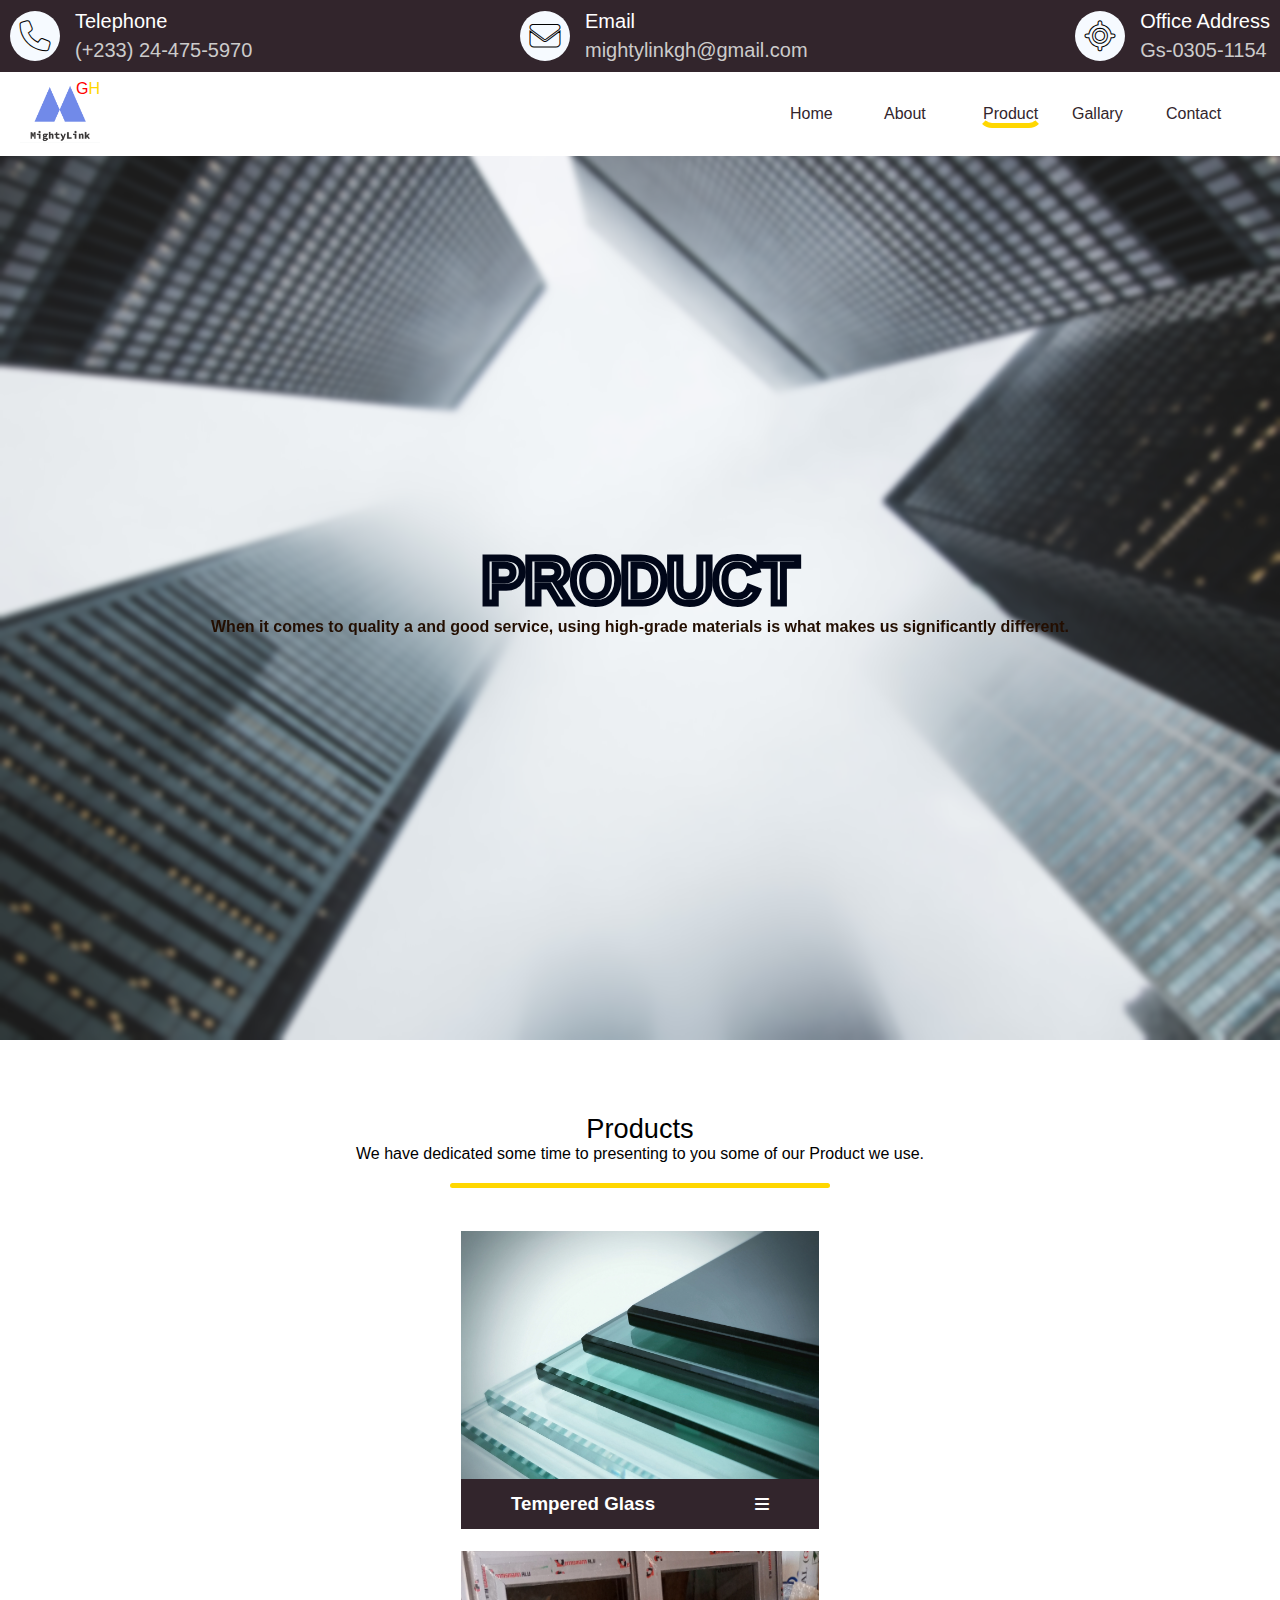
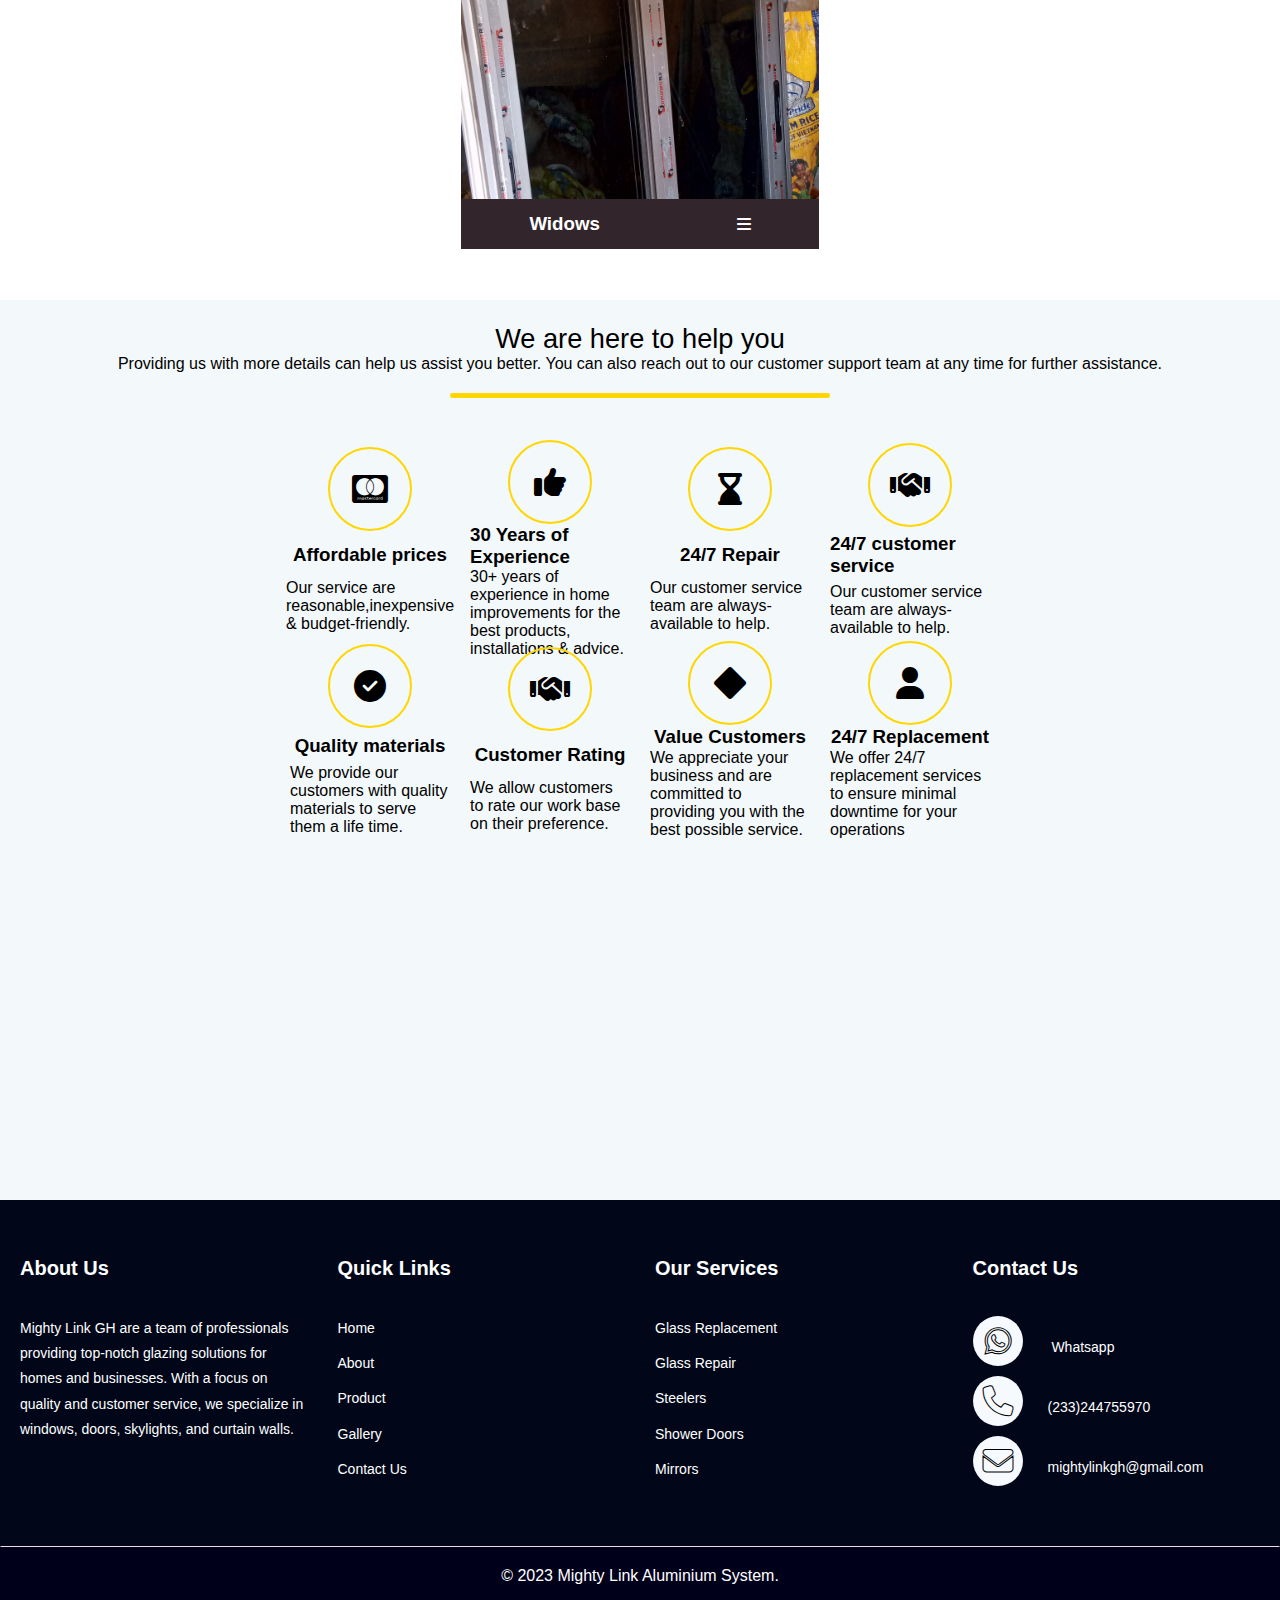
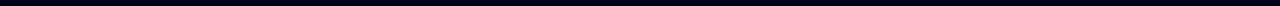
<file: product.html>
<!-- @format -->

<!DOCTYPE html>
<html lang="en">
  <head>
    <meta charset="UTF-8" />
    <meta http-equiv="X-UA-Compatible" content="IE=edge" />
    <meta name="viewport" content="width=device-width, initial-scale=1.0" />
    <title>MIGHTY LINK ALUMINIUM SYSTEM</title>
    <link rel="stylesheet" href="main.css" />
    <link href="https://unpkg.com/aos@2.3.1/dist/aos.css" rel="stylesheet" />

    <link rel="stylesheet" href="assets/fontawesome/css/all.css" />
    <link rel="icon" href="pics/logomighty.png" type="pics/logomighty.png" />

    <!-- <link
      href="https://cdn.jsdelivr.net/npm/bootstrap@5.3.0-alpha3/dist/css/bootstrap.min.css"
      rel="stylesheet"
      integrity="sha384-KK94CHFLLe+nY2dmCWGMq91rCGa5gtU4mk92HdvYe+M/SXH301p5ILy+dN9+nJOZ"
      crossorigin="anonymous"
    /> -->
  </head>
  <body>
    <div class="loader-div">
      <img style="width:100vw; height:100vh; object-fit: contain;" src="pics/loading (1).gif" alt="">
    </div>
    <!-- full navigation -->
    <nav class="full-nav">
      <!-- Top navigation -->
      <div class="top-nav">
        <div class="identified">
          <div class="pohne">
            <i class="fa-solid fa-phone"></i>
            <div>
              <p class="tele">Telephone</p>
              <p class="tele-num">(+233) 24-475-5970</p>
            </div>
          </div>

          <div class="pohne">
            <i class="fa-solid fa-envelope"></i>
            <div>
              <p class="tele">Email</p>
              <p class="tele-num">mightylinkgh@gmail.com</p>
            </div>
          </div>

          <div class="pohne">
            <i class="fa-solid fa-location"></i>
            <div>
              <p class="tele">Office Address</p>
              <p class="tele-num">
                Gs-0305-1154
              </p>
            </div>
          </div>
        </div>
        <div class="social-media-icons"></div>
      </div>
      <!-- bottom navigation -->
      <div class="bottom-nav">
        <div style="position: relative">
          <p style="position: absolute; top: 8px; right: 0; color: red">
            G<span style="color: gold">H</span>
          </p>
          <a href="index.html">
            <img class="logo" src="pics/logomighty.png" alt="" />
          </a>
        </div>
        <ul class="ul1">
          <li class="list1">
            <a href="index.html" class="link1">home</a>
          </li>
          <li class="list1">
            <a
              href="about.html"
              class="link1"
             
              >about</a
            >
          </li>
        </li>
        <li class="list1">
          <a href="product.html" class="link1"  style="
          border: 5px solid transparent;
          border-bottom-color: gold;
          border-radius: 15px;
        ">product</a>
        </li>
        <li class="list1">
          <a href="service.html" class="link1">gallary</a>
        </li>
        <li class="list1">
          <a href="contact.html" class="link1">Contact</a>
          </li>
        </ul>
        <button class="book">Book An Appointment</button>
        <div class="bars">
          <i id="bars" class="fa-solid fa-bars bars"></i>
        </div>
      </div>

      <!-- drop down navigation -->
      <ul class="ul2" id="ul2">
        <li class="list1">
          <a href="index.html" class="link1">home</a>
        </li>
        <li class="list1">
          <a
            href="about.html"
            class="link1"
            
            >about</a
          >
        </li>
      </li>
      <li class="list1">
        <a href="product.html" class="link1" style="
        border: 5px solid transparent;
        border-bottom-color: gold;
        border-radius: 15px;
      ">product</a>
      </li>
      <li class="list1">
        <a href="service.html" class="link1">gallary</a>
      </li>
      <li class="list1">
        <a href="contact.html" class="link1">Contact</a>
      </li>
        </li>
        <button id="book" class="book">Book An Appointment</button>
      </ul>
      <div id="appoint" class="appointm">
        <div class="cancel"><i class="fas fa-x"></i></div>
        <form class="appbook" action="#">
          <input class="oheneba" name="FullName" type="text" placeholder="Fullname" required>
          <input class="oheneba" name="Phone" type="number" placeholder="Tele" required>
          <input class="oheneba" name="Email" type="email" placeholder="Email" required>
          <input class="oheneba" name="datetime" type="datetime" placeholder="day_month_year">

          <textarea style="padding: 10px;outline: none;" name="" id="" cols="30" rows="10" placeholder="Message"></textarea>
          <button>Submit Appointment</button>
        
        </form>
      </div>
    </nav>

    <div class="prod-main">
      <div class="pfp">
        <h1 class="prd-la">PRODUCT</h1>
        <p style="color:rgb(35, 14, 1);font-weight: 800;">When it comes to quality a and good service, using high-grade materials is what makes us significantly different.</p>
      </div>
    </div>

     <!-- 6page -->
     <div class="page-two">
      <div class="top">
        <p class="pthp">Products</p>
        <p>
          We have dedicated some time to presenting to you some of our Product
          we use.
        </p>
        <hr />
      </div>
      <div class="down-six">
        <div data-aos="fade-right" class="hg">
          <img class="img" src="pics/1 (2).jpg" alt="" />
          <div class="lable">
            <h3>Aluminium bars</h3>
            <i class="fa-solid fa-bars"></i>
          </div>
        </div>
        <div class="bg">
          <img class="img" src="pics/1 (10).jpg" alt="" />
          <div class="lable">
            <h3>Tempered Glass</h3>
            <i class="fa-solid fa-bars"></i>
          </div>
        </div>

        <div data-aos="fade-left" class="hg">
          <img class="img" src="pics/1 (3).jpg" alt="" />
          <div class="lable">
            <h3>Windows</h3>
            <i class="fa-solid fa-bars"></i>
          </div>
        </div>
        <div data-aos="fade-right" class="bg">
          <img class="img" src="pics/al.jpg" alt="" />
          <div class="lable">
            <h3>Double glazzing</h3>
            <i class="fa-solid fa-bars"></i>
          </div>
        </div>

        <div class="ag">
          <img class="img" src="pics/IMG_20221027_143426_544.jpg" alt="" />
          <div class="lable">
            <h3>Widows</h3>
            <i class="fa-solid fa-bars"></i>
          </div>
        </div>
        <div data-aos="fade-left" class="sg">
          <img class="img" src="pics/foam.jpg" alt="" />
          <div class="lable">
            <h3>Silicon</h3>
            <i class="fa-solid fa-bars"></i>
          </div>
        </div>
      </div>
    </div>

    <!-- 3 page -->
    <div class="pageThree">
      <div class="top">
        <p class="pthp">We are here to help you</p>
        <p>
          Providing us with more details can help us assist you better. You can
          also reach out to our customer support team at any time for further
          assistance.
        </p>
        <hr />
      </div>

      <div class="down3">
        <div class="help">
          <i class="fa-brands fa-cc-mastercard  "></i>
          <h3>Affordable prices</h3>
          <p>Our service are reasonable,inexpensive & budget-friendly.</p>
        </div>
        <div class="help">
          <i class="fa-solid fa-thumbs-up "></i>
          <h3>30 Years of Experience</h3>
          <p>
            30+ years of experience in home improvements for the best products, installations & advice.
          </p>
        </div>
        <div class="help">
          <i class="fa-solid fa-hourglass-end"></i>
          <h3>24/7 Repair</h3>
          <p>Our customer service team are always-available to help.</p>
        </div>
        <div class="help">
          <i class="fa-solid fa-handshake"></i>
          <h3>24/7 customer service</h3>
          <p>Our customer service team are always-available to help.</p>
        </div>
        <div class="help">
          <i class="fa-solid fa-check-circle"></i>
          <h3>Quality materials</h3>
          <p>
            We provide our customers with quality materials to serve them a life
            time.
          </p>
        </div>
        <div class="help">
          <i class="fa-solid fa-handshake"></i>
          <h3>Customer Rating</h3>
          <p>We allow customers to rate our work base on their preference.</p>
        </div>
        <div class="help">
          <i class="fa-solid fa-diamond"></i>
          <h3>Value Customers</h3>
          <p>
            We appreciate your business and are committed to providing you with
            the best possible service.
          </p>
        </div>
        <div class="help">
          <i class="fa-solid fa-user"></i>
          <h3>24/7 Replacement</h3>
          <p>
            We offer 24/7 replacement services to ensure minimal downtime for
            your operations
          </p>
        </div>
      </div>
    </div>
    

   <!-- footer -->
   <footer class="footer">
    <div class="contain">
      <div class="col">
        <div class="col-md-3">
          <h4>About Us</h4>
          <p>
            Mighty Link GH are a team of professionals providing top-notch
          glazing solutions for homes and businesses. With a focus on quality
          and customer service, we specialize in windows, doors, skylights,
          and curtain walls.
          </p>
        </div>
        <div class="col-md-3">
          <h4>Quick Links</h4>
          <ul class="quick-links">
            <li><a href="index.html">Home</a></li>
            <li><a href="about.html">About</a></li>
            <li><a href="product.html">Product</a></li>
            <li><a href="service.html">Gallery</a></li>
            <li><a href="contact.html">Contact Us</a></li>
          </ul>
        </div>
        <div class="col-md-3">
          <h4>Our Services</h4>
          <ul class="our-services">
            <li>Glass Replacement</li>
            <li>Glass Repair</li>
            <li>Steelers</li>
            <li>Shower Doors</li>
            <li>Mirrors</li>
          </ul>
        </div>
        <div class="col-md-3">
          <h4>Contact Us</h4>
          <ul class="contact-us">
            <li>
              <a href="https://wa.me/2330244755970">
                <i class="fa-brands fa-whatsapp"></i>
              Whatsapp
              </a>
            </li>
            <li><i class="fa fa-phone"></i>(233)244755970</li>
            <li>
              <i class="fa fa-envelope"></i
              ><a href="mailto:mightylinkgh@gmail.com?subject=hello">mightylinkgh@gmail.com</a>
            </li>
          </ul>
        </div>
      </div>
    </div>
  </footer>
    <div class="ft">
      <p>&copy; 2023 Mighty Link Aluminium System.</p>
    </div>
  </body>
  <script src="https://unpkg.com/aos@2.3.1/dist/aos.js"></script>
    <script>
      AOS.init();
    </script>
  <script src="index.js"></script>
  <script>
    window.addEventListener("load",()=>{
      document.querySelector(".loader-div").style.display = "none"
    })
  </script>
</html>

<!-- <main>
      <section class="hero">
        <h1>About Us</h1>
      </section>
      <section class="content">
        <h2>Who We Are</h2>
        <p style="padding: 0 30px">
          We are a team of experienced glaziers who are passionate about
          providing high-quality glazing solutions to our clients. We have been
          in the industry for many years and have a wealth of knowledge and
          expertise in all aspects of glazing.
        </p>
        <div class="wwa">
          <img class="teamm" src="pics/05.jpg" alt="" />
          <img class="teamm" src="pics/a1.jpg" alt="" />
          <img class="teamm" src="pics/o2.jpg" alt="" />
        </div>
        <h2>What We Do</h2>
        <p>
          Our services include window replacement, glass repair, shower
          enclosures, mirrors, and custom glass projects. We work with both
          residential and commercial clients and always strive to exceed their
          expectations.
        </p>
        <h2>Why Choose Us</h2>
        <p>
          At our company, we take pride in our workmanship and attention to
          detail. We use only the highest quality materials and employ the
          latest techniques to ensure that our clients receive the best possible
          results. We also offer competitive pricing and excellent customer
          service.
        </p>
      </section>
    </main> -->
</file>
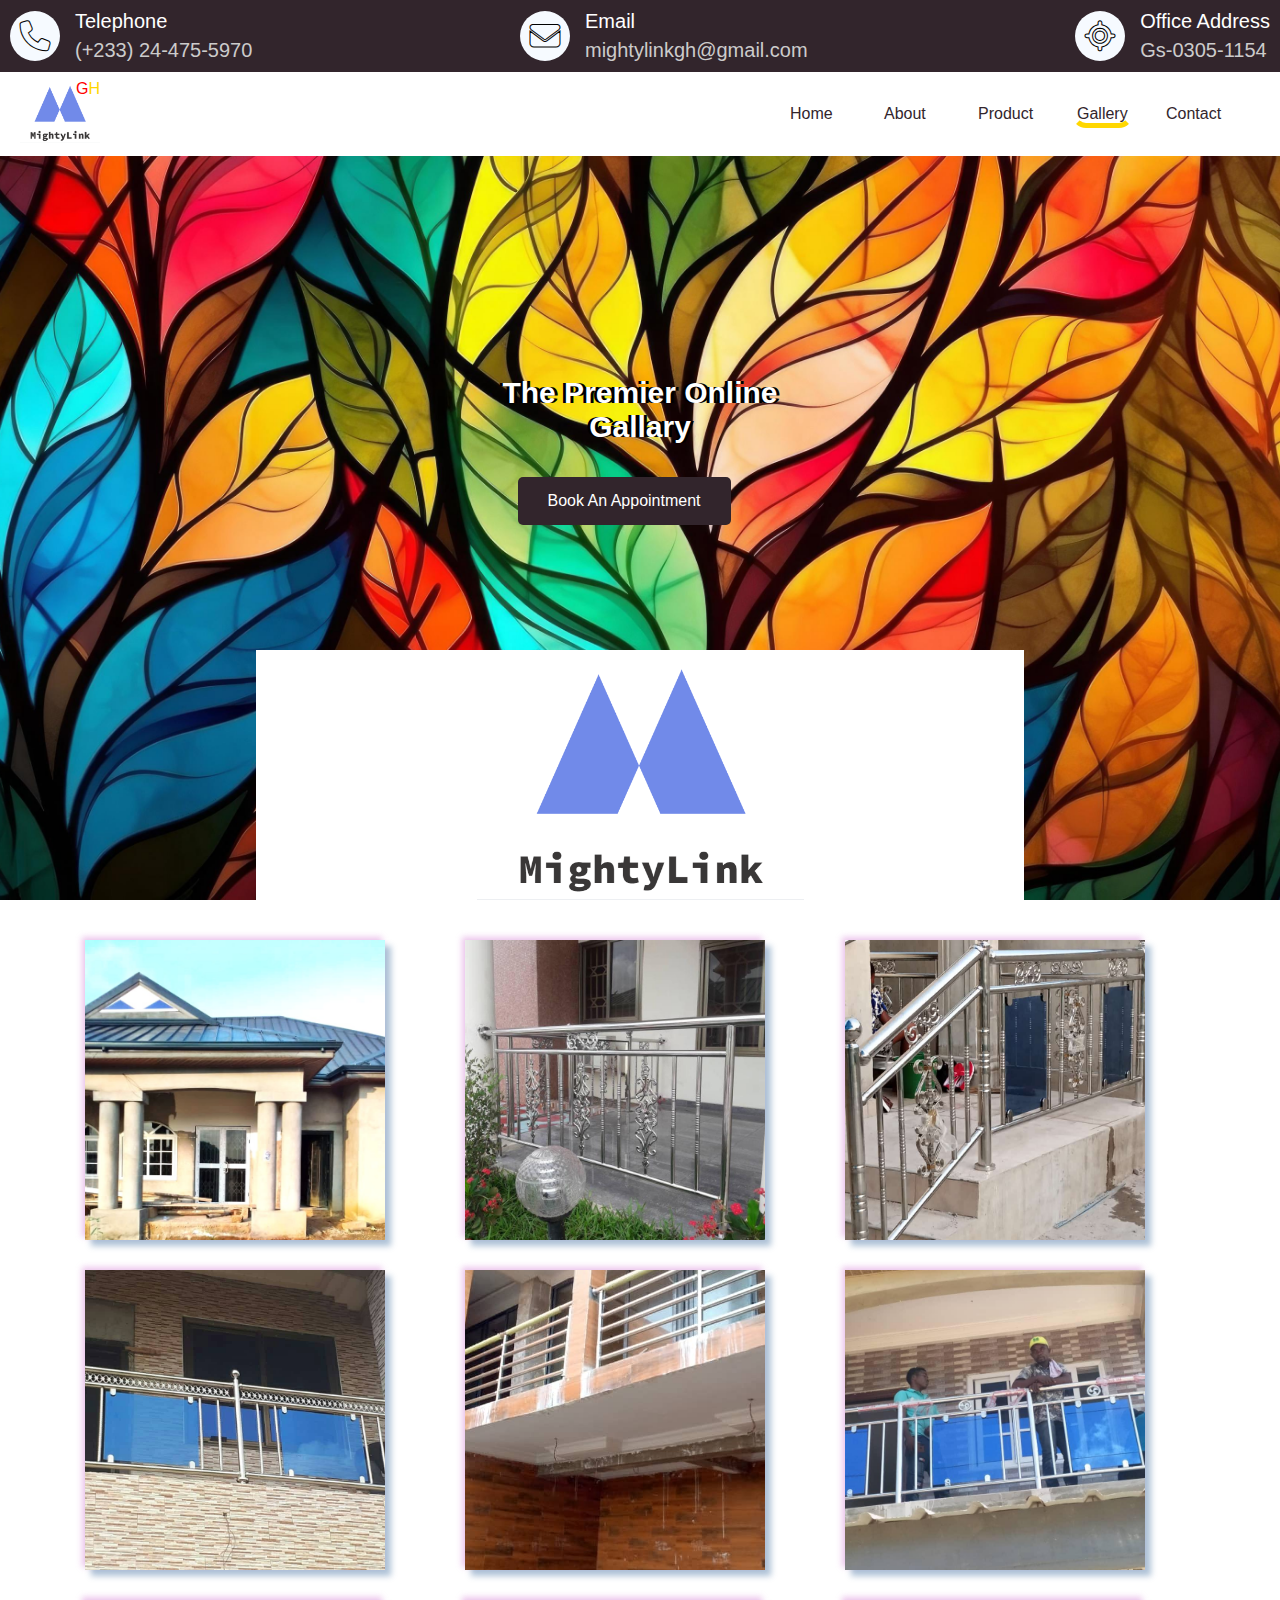
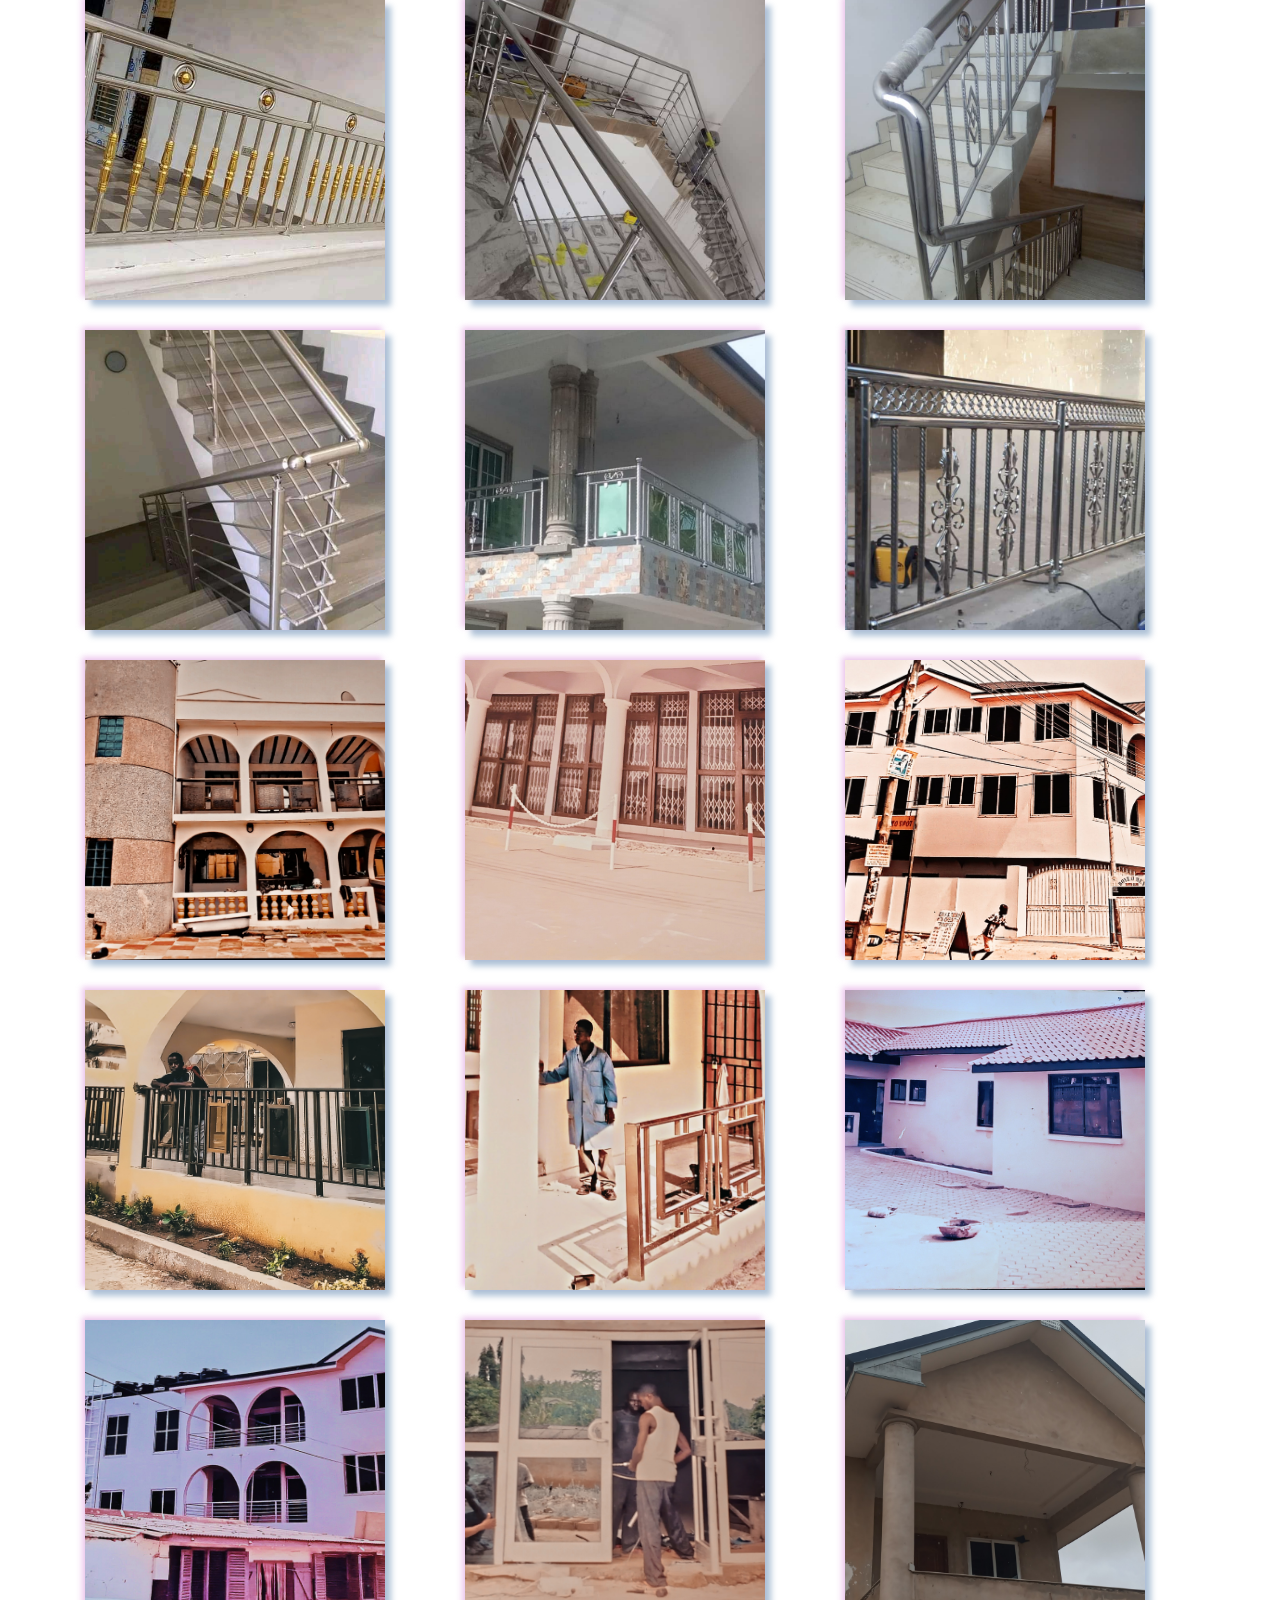
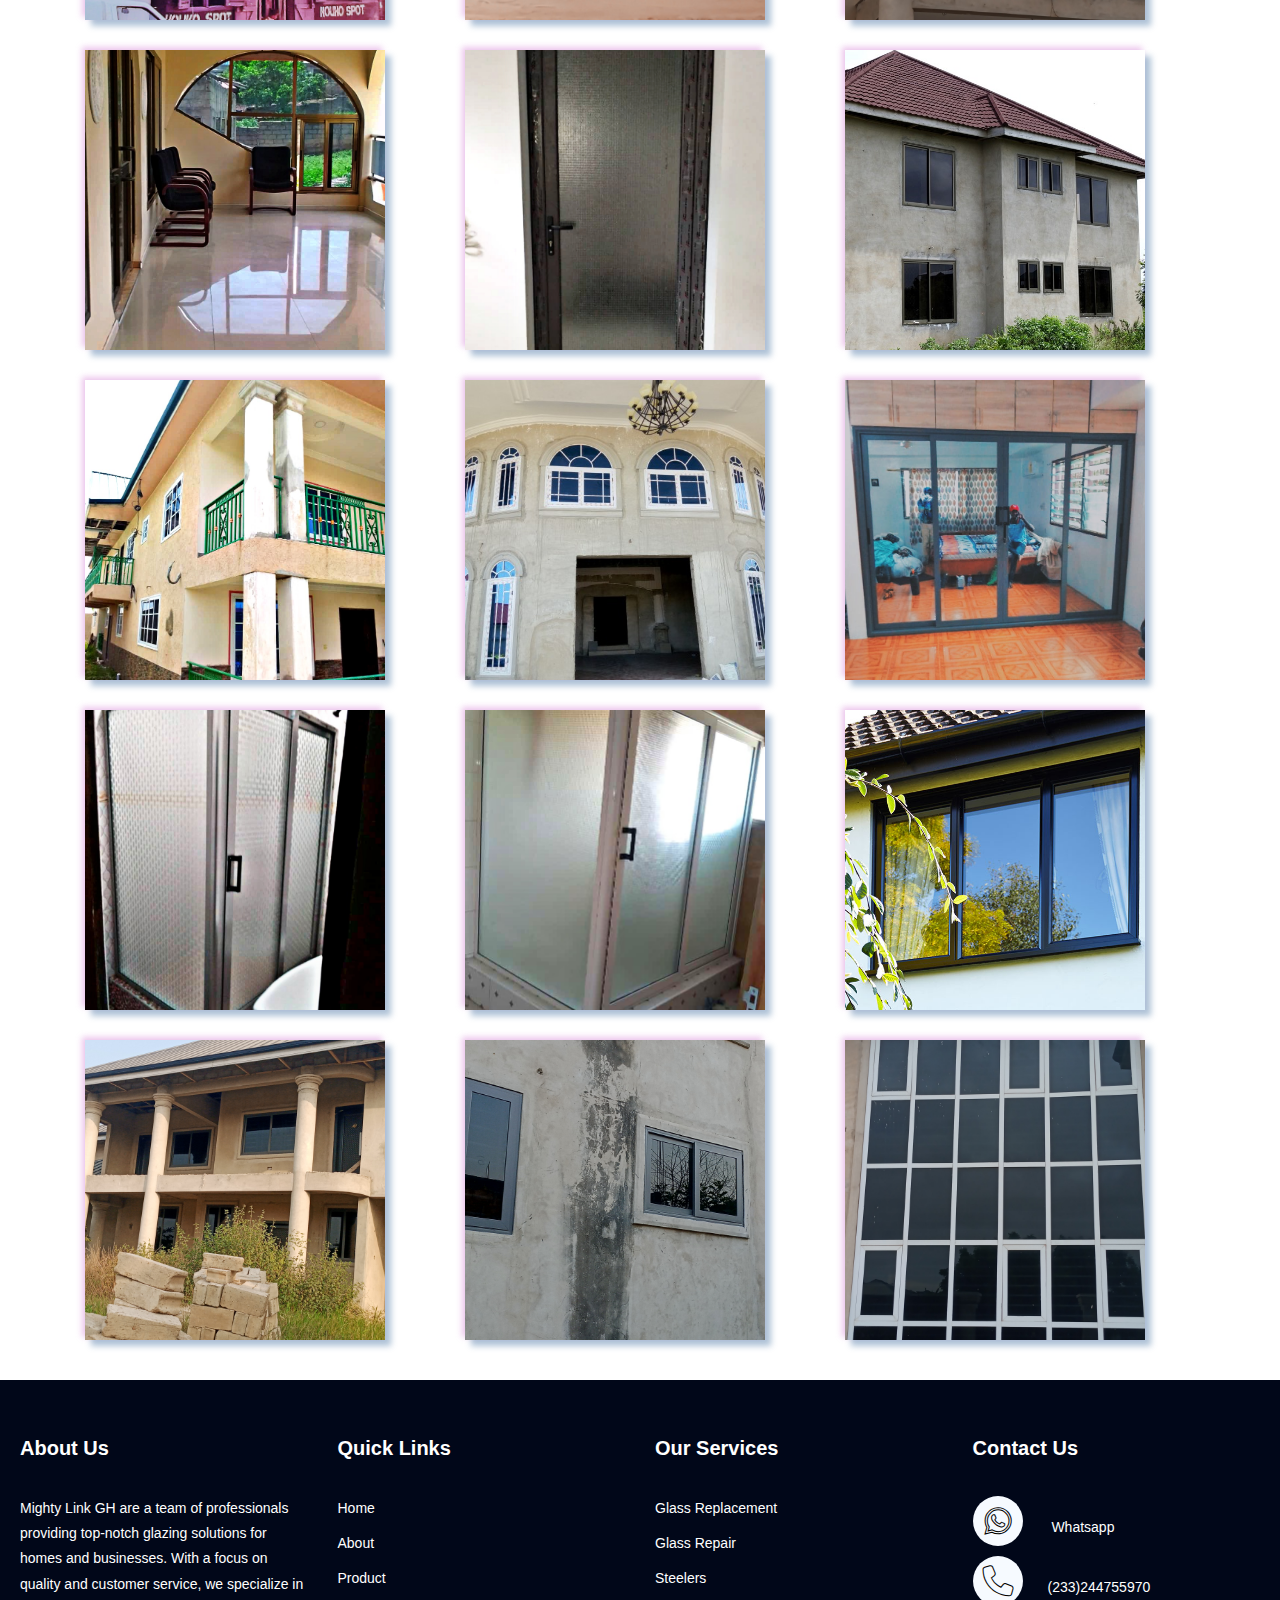
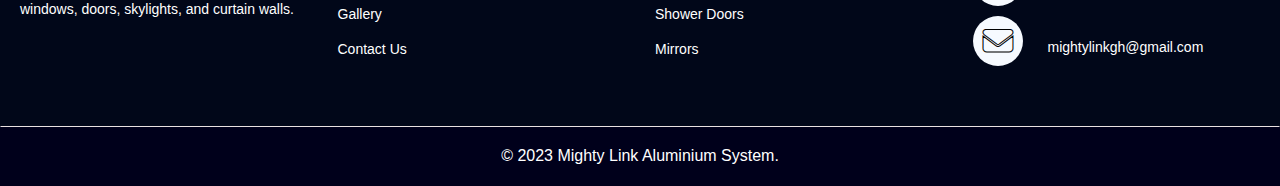
<file: service.html>
<!-- @format -->

<!DOCTYPE html>
<html lang="en">
  <head>
    <meta charset="UTF-8" />
    <meta http-equiv="X-UA-Compatible" content="IE=edge" />
    <meta name="viewport" content="width=device-width, initial-scale=1.0" />
    <title>MIGHTY LINK ALUMINIUM SYSTEM</title>

    <link rel="stylesheet" href="main.css" />

    <link rel="stylesheet" href="assets/fontawesome/css/all.css" />
    <link rel="icon" href="pics/logomighty.png" type="pics/logomighty.png" />

    <!-- <link
      href="https://cdn.jsdelivr.net/npm/bootstrap@5.3.0-alpha3/dist/css/bootstrap.min.css"
      rel="stylesheet"
      integrity="sha384-KK94CHFLLe+nY2dmCWGMq91rCGa5gtU4mk92HdvYe+M/SXH301p5ILy+dN9+nJOZ"
      crossorigin="anonymous"
    /> -->
  </head>
  <body>
    <div class="loader-div">
      <img style="width:100vw; height:100vh; object-fit: contain;" src="pics/loading (1).gif" alt="">
    </div>
    <!-- full navigation -->
    <nav class="full-nav">
      <!-- Top navigation -->
      <div class="top-nav">
        <div class="identified">
          <div class="pohne">
            <i class="fa-solid fa-phone"></i>
            <div>
              <p class="tele">Telephone</p>
              <p class="tele-num">(+233) 24-475-5970</p>
            </div>
          </div>

          <div class="pohne">
            <i class="fa-solid fa-envelope"></i>
            <div>
              <p class="tele">Email</p>
              <p class="tele-num">mightylinkgh@gmail.com</p>
            </div>
          </div>

          <div class="pohne">
            <i class="fa-solid fa-location"></i>
            <div>
              <p class="tele">Office Address</p>
              <p class="tele-num">
                Gs-0305-1154
              </p>
            </div>
          </div>
        </div>
        <div class="social-media-icons"></div>
      </div>
      <!-- bottom navigation -->
      <div class="bottom-nav">
        <div style="position: relative">
          <p style="position: absolute; top: 8px; right: 0; color: red">
            G<span style="color: gold">H</span>
          </p>
          <a href="index.html">
            <img class="logo" src="pics/logomighty.png" alt="" />
          </a>
        </div>
        <ul class="ul1">
          <li class="list1">
            <a href="index.html" class="link1">home</a>
          </li>
          <li class="list1">
            <a href="about.html" class="link1">about</a>
          </li>
          
        </li>
        <li class="list1">
          <a href="product.html" class="link1">product</a>
        </li>
        <li class="list1">
          <a
            href="service.html"
            class="link1"
            style="
              border: 5px solid transparent;
              border-bottom-color: gold;
              border-radius: 15px;
            "
            >Gallery</a
          >
        </li>
        <li class="list1">
          <a href="contact.html" class="link1">Contact</a>
        </li>
        </ul>
        <button class="book">Book An Appointment</button>
        <div class="bars">
          <i id="bars" class="fa-solid fa-bars bars"></i>
        </div>
      </div>

      <!-- drop down navigation -->
      <ul class="ul2" id="ul2">
        <li class="list1">
          <a href="index.html" class="link1">home</a>
        </li>
        <li class="list1">
          <a href="about.html" class="link1">about</a>
        </li>
        
      </li>
      <li class="list1">
        <a href="product.html" class="link1">product</a>
      </li>
      <li class="list1">
        <a
          href="service.html"
          class="link1"
          style="
            border: 5px solid transparent;
            border-bottom-color: gold;
            border-radius: 15px;
          "
          >Gallery</a
        >
      </li>
      <li class="list1">
        <a href="contact.html" class="link1">Contact</a>
      </li>
        </li>
        <button id="book" class="book">Book An Appointment</button>
      </ul>
      <div id="appoint" class="appointm">
        <div class="cancel"><i class="fas fa-x"></i></div>
        <form class="appbook" action="https://formspree.io/f/mayzalqj"
        method="POST">
          <input class="oheneba" name="FullName" type="text" placeholder="Fullname" required>
          <input class="oheneba" name="Phone" type="number" placeholder="Tele" required>
          <input class="oheneba" name="Email" type="email" placeholder="Email" required>
          <input class="oheneba" name="datetime" type="datetime" placeholder="day_month_year">

          <textarea style="padding: 10px;outline: none;background-color: transparent;color: #fff;" name="Appointment message" id="" cols="30" rows="10" placeholder="Message"></textarea>
          <button>Submit Appointment</button>
        
        </form>
      </div>
    </nav>

    

    <main  class="gl-shelf">
      <div class="g-board">
        <p style="color:#fff;font-size:30px;text-shadow: black 3px 0 ,black -3px 0;font-weight: 600;">The Premier Online </p>
        <p style="color:#fff;font-size:30px;text-shadow: black 3px 0 ,black -3px 0;font-weight: 600;"> Gallary</p>
        <br>
        <button id="book" class="book1">Book An Appointment</button>
      </div>
      <div id="gl-shelf" class="prj-shelf"></div>
    </main>

   <!-- footer -->
   <footer class="footer">
    <div class="contain">
      <div class="col">
        <div class="col-md-3">
          <h4>About Us</h4>
          <p>
            Mighty Link GH are a team of professionals providing top-notch
          glazing solutions for homes and businesses. With a focus on quality
          and customer service, we specialize in windows, doors, skylights,
          and curtain walls.
          </p>
        </div>
        <div class="col-md-3">
          <h4>Quick Links</h4>
          <ul class="quick-links">
            <li><a href="index.html">Home</a></li>
            <li><a href="about.html">About</a></li>
            <li><a href="product.html">Product</a></li>
            <li><a href="service.html">Gallery</a></li>
            <li><a href="contact.html">Contact Us</a></li>
          </ul>
        </div>
        <div class="col-md-3">
          <h4>Our Services</h4>
          <ul class="our-services">
            <li>Glass Replacement</li>
            <li>Glass Repair</li>
            <li>Steelers</li>
            <li>Shower Doors</li>
            <li>Mirrors</li>
          </ul>
        </div>
        <div class="col-md-3">
          <h4>Contact Us</h4>
          <ul class="contact-us">
            <li>
              <a href="https://wa.me/2330244755970">
                <i class="fa-brands fa-whatsapp"></i>
              Whatsapp
              </a>
            </li>
            <li><i class="fa fa-phone"></i>(233)244755970</li>
            <li>
              <i class="fa fa-envelope"></i
              ><a href="mailto:mightylinkgh@gmail.com?subject=hello">mightylinkgh@gmail.com</a>
            </li>
          </ul>
        </div>
      </div>
    </div>
  </footer>
    <div class="ft">
      <p>&copy; 2023 Mighty Link Aluminium System.</p>
    </div>
  </body>
  <script src="index.js"></script>
  <script src="Data.js"></script>
  <script>
    window.addEventListener("load",()=>{
      document.querySelector(".loader-div").style.display = "none"
    })
  </script>
</html>
</file>
<file: main.css>
/** @format */

* {
  margin: 0;
  padding: 0;
  box-sizing: border-box;
  font-family: Arial;
}

::-webkit-scrollbar {
  width: 0;
}

html {
  scroll-behavior: smooth;
}
/* HOME STYLES */

.loader-div {
  width: 100vw;
  height: 100vh;
  background-color: rgb(255, 255, 255);
  position: fixed;
  top: 0;
  left: 0;
  z-index: 100;
  display: flex;
}

.full-nav {
  width: 100vw;
  height: 140px;
  display: flex;
  flex-direction: column;
  box-shadow: 5px 0 5px gray;
  background-color: #fff;
  z-index: 30;
  position: fixed;
  top: 0;
  left: 0;
}

.top-nav {
  width: 100%;
  height: 60%;
  background-color: rgb(50, 37, 44);
  color: #fff;
  z-index: 10;
}

.identified {
  display: flex;
  width: 100%;
  height: 100%;
  align-items: center;
  justify-content: space-between;
  flex-direction: row;
}

.pohne {
  display: flex;
  justify-content: space-between;
  align-items: center;
  flex-direction: row;
  padding: 10px;
}

.fa-phone::before,
.fa-envelope::before,
.fa-location::before,
.fa-map-marker::before,
.fa-whatsapp::before {
  font-size: 30px;
  color: rgba(255, 255, 255, 0);
  -webkit-text-stroke: 1px black;
  margin-right: 15px;
  background-color: rgb(246, 250, 255);
  width: 50px;
  height: 50px;
  display: flex;
  align-items: center;
  justify-content: center;
  flex-direction: row;
  border-radius: 50%;
  cursor: pointer;
}

.tele {
  font-family: sans-serif;
  font-size: 20px;
  margin-bottom: 6px;
}

.tele-num {
  font-family: sans-serif;
  font-size: 20px;
  color: rgb(204, 203, 203);
}

.bottom-nav {
  flex: 1;
  display: flex;
  align-items: center;
  justify-content: space-between;
  flex-direction: row;
  background-color: rgb(255, 255, 255);
  z-index: 10;
  padding: 0 20px;
}

.logo {
  width: 80px;
  height: 80px;
  object-fit: contain;
}

.ul1 {
  display: flex;
  flex-direction: row;
  align-items: center;
  justify-content: space-between;
}

.ul2 {
  display: none;
}

.list1 {
  margin: 0 1.5rem 0 0;
  list-style-type: none;
  width: 70px;
  height: 40px;
  display: flex;
  flex-direction: row;
  align-items: center;
  justify-content: space-between;
}

.link1 {
  text-transform: capitalize;
  text-decoration: none;
  color: rgb(50, 37, 44);
}

.book {
  padding: 8px 12px;
  background-color: rgb(50, 37, 44);
  color: #fff;
  margin: 0 2rem 0 0;
  border-radius: 5px;
  cursor: pointer;
}

.bars {
  display: none;
}

.appointm {
  width: 250px;
  height: 400px;
  position: absolute;
  top: 50%;
  left: 50%;
  margin-top: 13rem;
  transform: translate(-50%, -50%);
  z-index: 10;
  display: none;
}

.cancel {
  position: absolute;
  top: 0;
  right: 0;
  background-color: rgb(255, 0, 0);
  width: 20px;
  height: 20px;
  display: flex;
  align-items: center;
  justify-content: center;
  cursor: pointer;
  z-index: 10;
  border-top-right-radius: 5px;
}

.appbook {
  width: 100%;
  height: 100%;
  background-color: rgba(0, 0, 0, 0.56);
  backdrop-filter: blur(59px);
  display: flex;
  flex-direction: column;
  align-items: center;
  justify-content: space-evenly;
  border-radius: 5px;
}

.oheneba {
  outline: none;
  border: 1px solid transparent;
  background-color: transparent;
  border-bottom-color: #afafaf;
  color: #fff;
}

@media (max-width: 835px) {
  .ul1 {
    display: none;
  }
  .book {
    display: none;
  }
  .bottom-nav {
    justify-content: space-around;
  }
  .bars {
    display: flex;
    font-size: 20px;
    cursor: pointer;
  }
  .identified {
    display: flex;
    width: 100%;
    height: 100%;
    align-items: center;
    justify-content: space-between;
    flex-direction: column;
    overflow-y: scroll;
    cursor: cell;
  }
  .top-nav {
    height: 50%;
  }
  .ul2 {
    display: flex;
    flex-direction: column;
    align-items: flex-start;
    padding: 10px;
    justify-content: space-between;
    background-color: rgb(255, 254, 255);
    color: #fff;
    position: absolute;
    top: -1000px;
    left: 0;
    width: 100vw;
    z-index: 5;
    transition: all 0.5s ease-in-out;
  }
}

.container {
  width: 100vw;
  height: 110vh;
  position: reltive;
  padding: 100px 0 0 0;
  scroll-snap-align: start;
  background: url("pics/1\ \(1\).webp");
  background-position: center;
  background-size: cover;
  background-repeat: no-repeat;
  background-attachment: scroll;
}

.overlay {
  width: 100%;
  height: 100vh;
  position: absolute;
  background-color: rgba(50, 37, 44, 0.506);
  z-index: 2;
  display: flex;
  align-items: center;
  justify-content: center;
  flex-direction: column;
}

.greet {
  font-family: sans-serif;
  font-size: 1.5rem;
  text-shadow: red -1px 0, cyan 2px 0;
  font-weight: 700;
  color: transparent;
}

.intro {
  font-family: Arial, Helvetica, sans-serif;
  font-size: 2.5rem;
  font-weight: 800;
  font-family: "Roboto", sans-serif;
  color: white;
  text-shadow: 7px -7px 1px rgb(0, 0, 0);
  padding: 10px;
}

.n1 {
  background-color: #fff;
  font-size: 1.5rem;
  box-shadow: -3px -3px 3px rgb(1, 1, 1);
}

.book1 {
  padding: 15px 30px;
  background-color: rgb(50, 37, 44);
  color: #fff;
  margin: 0 2rem 0 0;
  border-radius: 5px;
  cursor: pointer;
  margin-top: 15px;
  transition: all 0.5s ease-in-out;
}

.book1:hover {
  background-color: #fff;
  color: rgb(50, 37, 44);
}

/* @keyframes glitch {
  0% {
    text-shadow: red -3px 0, cyan 3px 0;
  }
  25% {
    text-shadow: red 0 3px, cyan 0 -3px;
  }
  50% {
    text-shadow: cyan -3px 0, red 3px 0;
  }
  50% {
    text-shadow: cyan -3px 0, red 3px 0;
  }

  75% {
    text-shadow: cyan 0 3px, red 0 -3px;
  }
  100% {
    text-shadow: red -3px 0, cyan 3px 0;
  }
} */

.swiper {
  width: 100%;
  height: 100%;
}

.swiper-wrapper {
  width: 100%;
  height: 100%;
}

.img1 {
  width: 100%;
  height: 100%;
  -o-object-fit: cover;
  object-fit: cover;
  border-radius: 5px;
}

.divs {
  width: 100vw;
  height: 100%;
  position: relative;
}

.one {
  width: 70vw;
  height: 300px;
  border-radius: 3px;
  position: absolute;
  top: 50%;
  left: 50%;
  transform: translate(-50%, -50%);
  z-index: 2;
  display: grid;
  grid-template-columns: repeat(3, 200px);
  justify-content: center;
  gap: 20px;
}

.first {
  width: 200px;
  height: 100%;
  border-radius: 5px;
}

@media (max-width: 901px) {
  .one {
    width: 70vw;
    height: 100%;
    border-radius: 3px;
    position: absolute;
    top: 30%;
    left: 50%;
    transform: translate(-50%, 50%);
    z-index: 2;
    display: grid;
    grid-template-columns: repeat(1, 200px);
    justify-content: center;
  }
  .first {
    width: 300px;
    height: 400px;
  }
}

.page-two {
  width: 100vw;
  height: 100%;
  scroll-snap-align: start;
  display: flex;
  flex-direction: column;
  margin: 50px 0;
}

.top {
  width: 100%;
  height: 140px;
  display: flex;
  flex-direction: column;
  align-items: center;
  justify-content: center;
  padding: 0 7px;
}

.pthp {
  font-size: 1.7rem;
  font-family: sans-serif;
}

hr {
  width: 30%;
  height: 5px;
  margin: 20px 0;
  background-color: gold;
  border-radius: 7px;
  border: 1px solid transparent;
}

.down {
  flex: 1;
  display: grid;
  grid-template-columns: repeat(2, 360px);
  justify-content: center;
  align-items: center;
  gap: 20px;
  padding: 0 5px;
}

.hg,
.bg,
.ag,
.sg {
  width: 360px;
  height: 300px;
  border: 1px solid transparent;
  position: relative;
}

.lable {
  width: 100%;
  height: 50px;
  background-color: rgb(50, 37, 44);
  position: absolute;
  right: 0;
  bottom: 0;
  display: flex;
  align-items: center;
  justify-content: space-around;
  color: #fff;
}

.img {
  width: 100%;
  height: 100%;
  object-fit: cover;
}

@media (max-width: 836px) {
  .down {
    grid-template-columns: 1fr;
    place-items: center;
  }
}

.pageThree {
  width: 100vw;
  height: 100vh;
  background-color: rgb(243, 248, 250);
}

.down3 {
  flex: 1;
  display: grid;
  grid-template-columns: repeat(4, 180px);
  justify-content: center;
  align-items: center;
}

.help {
  width: 180px;
  height: 200px;
  display: flex;
  flex-direction: column;
  align-items: center;
  justify-content: space-around;
  padding: 0 10px;
}

.fa-user::before,
.fa-users::before,
.fa-hourglass-end::before,
.fa-credit-card-alt::before,
.fa-check-circle::before,
.fa-handshake:before,
.fa-diamond::before,
.fa-truck::before,
.fa-parachute-box::before,
.fa-satellite-dish::before,
.fa-thumbs-up::before,
.fa-cc-mastercard::before {
  content: "";
  width: 80px;
  height: 80px;
  border: 2px solid gold;
  border-radius: 50%;
  display: flex;
  align-items: center;
  justify-content: center;
  font-size: 2rem;
}

@media (max-width: 836px) {
  .down3 {
    grid-template-columns: 1fr 1fr;
    place-items: center;
  }

  .pageThree {
    width: 100vw;
    height: 100%;
    background-color: rgb(243, 248, 250);
  }
}

.page-four {
  width: 100vw;
  height: 100%;
  padding: 70px 0;
}

.down4 {
  flex: 1;
  display: grid;
  grid-template-columns: repeat(1, 90%);
  justify-content: center;
  gap: 16px;
}

.client1 {
  width: 100%;
  height: 300px;
  border: 1px solid rgb(189, 188, 188);
  display: flex;
  align-items: flex-start;
  flex-direction: column;
  justify-content: space-evenly;
  position: relative;
  border-radius: 10px;
  box-shadow: 3px 3px 3px gainsboro;
}

.cp {
  display: flex;
  align-items: center;
  justify-content: center;
}

.c1p {
  width: 70px;
  height: 70px;
  border-radius: 50%;
}

.fa-quote-left {
  font-size: 3rem;
  color: rgb(215, 213, 213);
  position: absolute;
  top: 20px;
  left: 10px;
  z-index: -1;
}

.page-five {
  width: 100vw;
  height: 100%;
  background-color: gold;
  display: flex;
  padding: 50px 0;
}

.left,
.right {
  flex: 1;
  display: flex;
  align-items: center;
  justify-content: center;
  flex-direction: column;
}

.card {
  width: 90%;
  height: 400px;
  background-color: blue;
  display: flex;
  align-items: center;
  justify-content: center;
  position: relative;
  flex-direction: column;
}

.card::before {
  content: "";
  position: absolute;
  top: 50%;
  left: 50%;
  transform: translate(-50%, -50%);
  width: 90%;
  height: 90%;
  border: 6px dashed gold;
  display: flex;
  align-items: center;
  justify-content: center;
  flex-direction: column;
}

.offer {
  width: 90%;
  height: 100px;
  display: flex;
  align-items: center;
  justify-content: center;
  flex-direction: column;
  padding: 0 20px;
}

@media (max-width: 1057px) {
  .page-five {
    width: 100vw;
    height: 100%;
    background-color: gold;
    display: flex;
    flex-direction: column;
    padding: 50px 0;
  }
}

.down-six {
  flex: 1;
  display: grid;
  grid-template-columns: repeat(3, 360px);
  justify-content: center;
  align-items: center;
  gap: 20px;
}

@media (max-width: 1171px) {
  .down-six {
    grid-template-columns: 1fr 1fr;
    place-items: center;
  }
}

@media (max-width: 836px) {
  .down-six {
    grid-template-columns: 1fr;
    place-items: center;
  }
}

/* footet */
.footer {
  background-color: #010719;
  color: #ffffff;
  padding: 50px 0;
  font-size: 14px;
  line-height: 1.8;
  width: 100vw;
}

.footer h4 {
  font-weight: 700;
  font-size: 20px;
  margin-bottom: 30px;
}

.col {
  display: grid;
  grid-template-columns: 1fr 1fr 1fr 1fr;
  padding: 0 20px;
  gap: 30px;
}

.quick-links,
.our-services,
.contact-us {
  list-style: none;
  margin: 0;
  padding: 0;
}

.quick-links li,
.our-services li,
.contact-us li {
  margin-bottom: 10px;
}

.quick-links li a,
.our-services li a,
.contact-us li a {
  color: #ffffff;
  text-decoration: none;
}

.quick-links li a:hover,
.our-services li a:hover,
.contact-us li a:hover {
  color: #ffc107;
}

.contact-us li i {
  margin-right: 10px;
  font-size: 18px;
}

@media (max-width: 1093px) {
  .col {
    display: grid;
    grid-template-columns: 1fr 1fr;
    padding: 0 20px;
    place-items: center;
    gap: 30px;
  }
}

@media (max-width: 616px) {
  .col {
    display: grid;
    grid-template-columns: 1fr;
    padding: 0 20px;
    place-items: center;
    gap: 30px;
  }
}

.rights {
  width: 100vw;
  height: 35px;
  display: flex;
  align-items: center;
  justify-content: center;
}

/* About */

.mmaim {
  width: 100vw;
  height: 100%;
  background-image: url("pics/hh.jpg");
  background-position: center;
  background-size: cover;
  backdrop-filter: blur(2px);
  margin-top: 190px;
  padding: 20px;
  display: flex;
  flex-direction: column;
}

.abtfp {
  width: 100vw;
  height: 100%;
  display: flex;
  align-items: center;
  justify-content: center;
  flex-direction: column;
  margin-top: 140px;
}

.batt {
  width: 70%;
  height: 100%;
  display: flex;
  align-items: center;
  justify-content: center;
  flex-direction: column;
}

.abtus {
  font-family: sans-serif;
  font-size: 2rem;
}

.wwd {
  padding: 20px;
  width: 100%;
  height: 50%;
  display: grid;
  grid-template-columns: repeat(4, 210px);
  justify-content: center;
}

.ser {
  width: 200px;
  height: 300px;
  background-color: rgb(255, 255, 255);
  border-radius: 14px;
  margin-bottom: 30px;
}

.ft {
  background-color: #00001b;
  border: 1px solid transparent;
  border-top-color: #e9e1e1;
  color: #fff;
  padding: 20px;
  text-align: center;
}

@media (max-width: 852px) {
  .wwd {
    width: 100%;
    height: 100%;
    display: grid;
    grid-template-columns: repeat(2, 210px);
    justify-content: center;
  }
}

@media (max-width: 500px) {
  .wwd {
    width: 100%;
    height: 100%;
    display: grid;
    grid-template-columns: repeat(1, 300px);
    justify-content: center;
    align-items: center;
  }

  .ser {
    width: 90%;
    height: 300px;
    background-color: rgb(255, 255, 255);
    border-radius: 14px;
    margin-bottom: 30px;
  }
}

.abtsp {
  width: 100vw;
  height: 100%;
  display: flex;
  align-items: center;
  justify-content: center;
  padding: 20px;
}

.aa {
  width: 95%;
  height: 400px;
  border: 1px solid gray;
  border-radius: 6px;
  display: flex;
  padding: 5px;
}

.side1 {
  flex: 1;
}

.contenttt {
  width: 100%;
  height: 100%;
  display: flex;
  flex-direction: column;
  justify-content: space-between;
}

.side2 {
  flex: 1;
  background-color: rgb(0, 115, 255);
  background-image: url("pics/1 (1).webp");
  background-position: center;
  background-size: cover;
}

@media (max-width: 958px) {
  .aa {
    width: 100%;
    height: 800px;
    border: 1px solid gray;
    border-radius: 6px;
    display: flex;
    flex-direction: column;
  }
}

/* service */
header {
  background-color: #3f51b5;
  color: #fff;
  display: flex;
  flex-direction: column;
  align-items: center;
  padding: 1rem;
}

h1,
h2,
h3 {
  margin: 0;
}

.gl-shelf {
  width: 100vw;
  height: 100%;
  background-color: rgb(255, 255, 255);
  
}

.g-board{
  width: 100vw;
  height: 100vh;
  background-image: url("pics/f2.jpeg");
  background-position: center;
  background-repeat: no-repeat;
  background-size: cover;
  background-attachment:scroll;
  display: flex;
  align-items: center;
  justify-content: center;
  flex-direction: column;

  position: relative;
}

.g-board::before{
  content: "";
  position: absolute;
  left: 50%;
  bottom: 0;
  transform: translate(-50%,0);
  width: 60vw;
  height: 250px;
  background-image: url("pics/logomighty.png");
  background-position: center;
  background-repeat: no-repeat;
  background-size: contain;
  background-attachment:scroll;
  background-color: rgb(255, 255, 255);
  display: flex;
}

.prj-shelf{
  width: 100vw;
  height: 100%;
  display: grid;
  grid-template-columns: repeat(3,350px);
  padding: 40px;
  gap: 30px;
  justify-content: center;
  background-color: rgb(255, 255, 255);
  
}

.prj{
  width: 300px;
  height: 300px;
  box-shadow: 6px 6px 6px rgba(51, 102, 153, 0.392),
              -3px -3px 6px rgba(204, 102, 204, 0.374);
}

.prj-img{
  width: 100%;
  height: 100%;
  object-fit: cover;
}

@media (max-width: 1081px) {
  .prj-shelf {
    grid-template-columns: repeat(2, 350px);
  }
}

@media (max-width: 717px) {
  .prj-shelf {
    grid-template-columns: repeat(2, 350px);
  }
}

@media (max-width: 717px) {
  .prj-shelf {
    grid-template-columns: repeat(1, 300px);
  }


}

button {
  background-color: #3f51b5;
  color: #fff;
  border: none;
  padding: 0.5rem 1rem;
  font-size: 1rem;
  cursor: pointer;
  border-radius: 6px;
  transition: background-color 0.3s ease;
}

button:hover {
  background-color: #2c3e50;
}

/* Product Page */

.prod-main {
  margin-top: 140px;
  display: flex;
  justify-content: center;
  align-items: center;
  width: 100vw;
  height: 100vh;
  background-image: url("pics/skyscraper-5120x2880-cityscape-5k-20330.jpg");
  background-position: center;
  background-size: cover;
  background-repeat: no-repeat;
  background-attachment: scroll;
}

.pfp {
  width: 100%;
  height: 100vh;
  backdrop-filter: blur(3px);
  display: flex;
  align-items: center;
  justify-content: center;
  flex-direction: column;
  padding: 10px;
}

.prd-la {
  font-size: 4rem;
  font-family: sans-serif;
  -webkit-text-stroke: 7px #010719;
  color: transparent;
}

/* Contact */
.contact-fulldiv {
  width: 100vw;
  height: 100vh;
  margin-top: 150px;
  padding: 40px;
  display: flex;
  align-items: center;
  justify-content: center;
  background-color: rgb(255, 255, 255);
}

.real-contact {
  width: 95%;
  height: 70%;
  display: flex;
}

.pic-con {
  width: 30%;
  height: 100%;
  margin: 0 30px;
  background-image: url("pics/black-framed-aluminium-and-glass-sliding-door-installed-for-patio.jpg");
  background-position: center;
  background-size: cover;
}

.rest {
  flex: 1;
}

.cpic {
  width: 100%;
  height: 80%;
  /* border: 1px solid transparent;
  border-top-color: #00001b; */
  display: flex;
  flex-direction: column;
}

.form {
  width: 100%;
  height: 100%;
  display: flex;
  flex-direction: column;
}

.three-inputs {
  display: grid;
  grid-template-columns: 1fr 1fr 1fr;
  gap: 10px;
}

.name {
  width: 100%;
  height: 30px;
  outline: none;
  border: 2px solid rgb(233, 233, 233);
  border-radius: 5px;
  padding: 4px;
  font-family: sans-serif;
  font-size: large;
}

#message {
  width: 100%;
  height: 200px;
  border-radius: 5px;
  padding: 4px;
  font-family: sans-serif;
  font-size: large;
}

@media (max-width: 953px) {
  .pic-con {
    width: 100%;
    height: 100%;
    margin: 0 10px;
  }
  .real-contact {
    width: 95%;
    height: 100%;
    display: flex;
    flex-direction: column;
  }

  .three-inputs {
    display: grid;
    grid-template-columns: 1fr;
    gap: 10px;
  }
}
</file>
